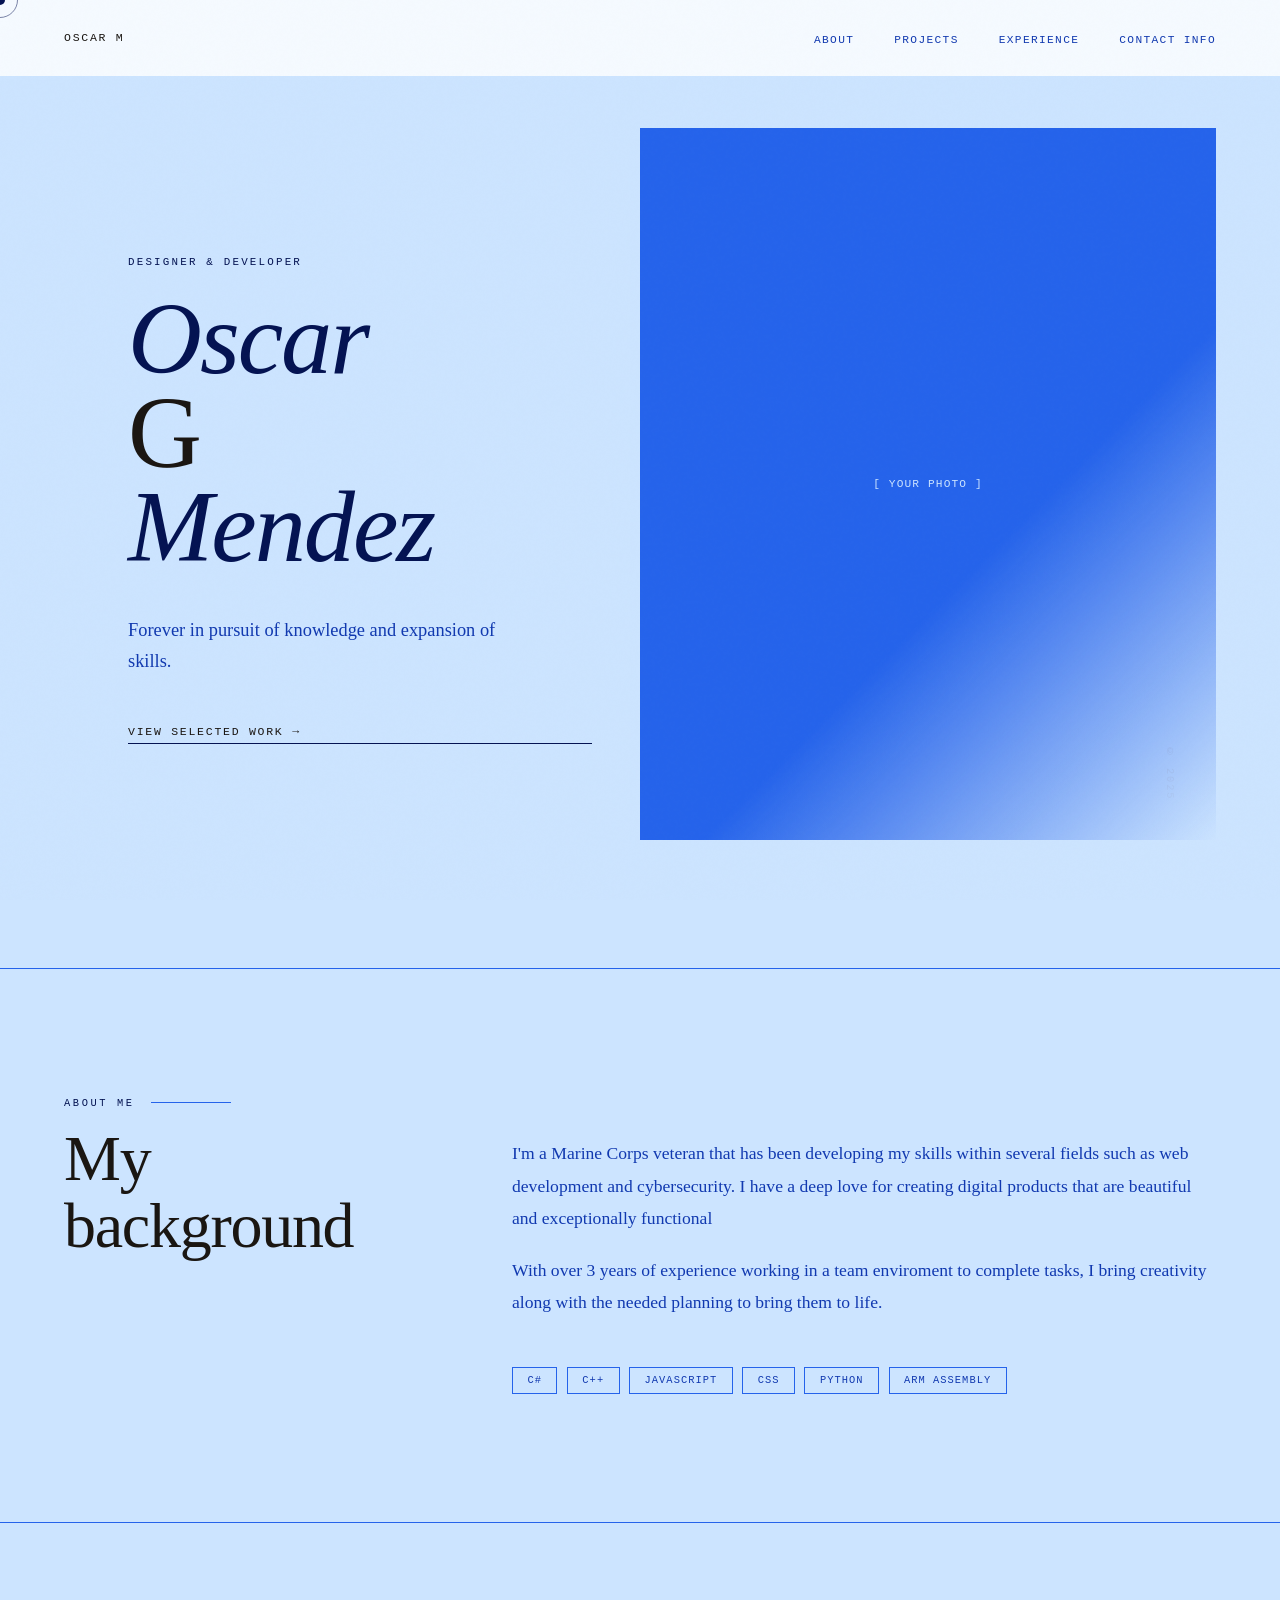
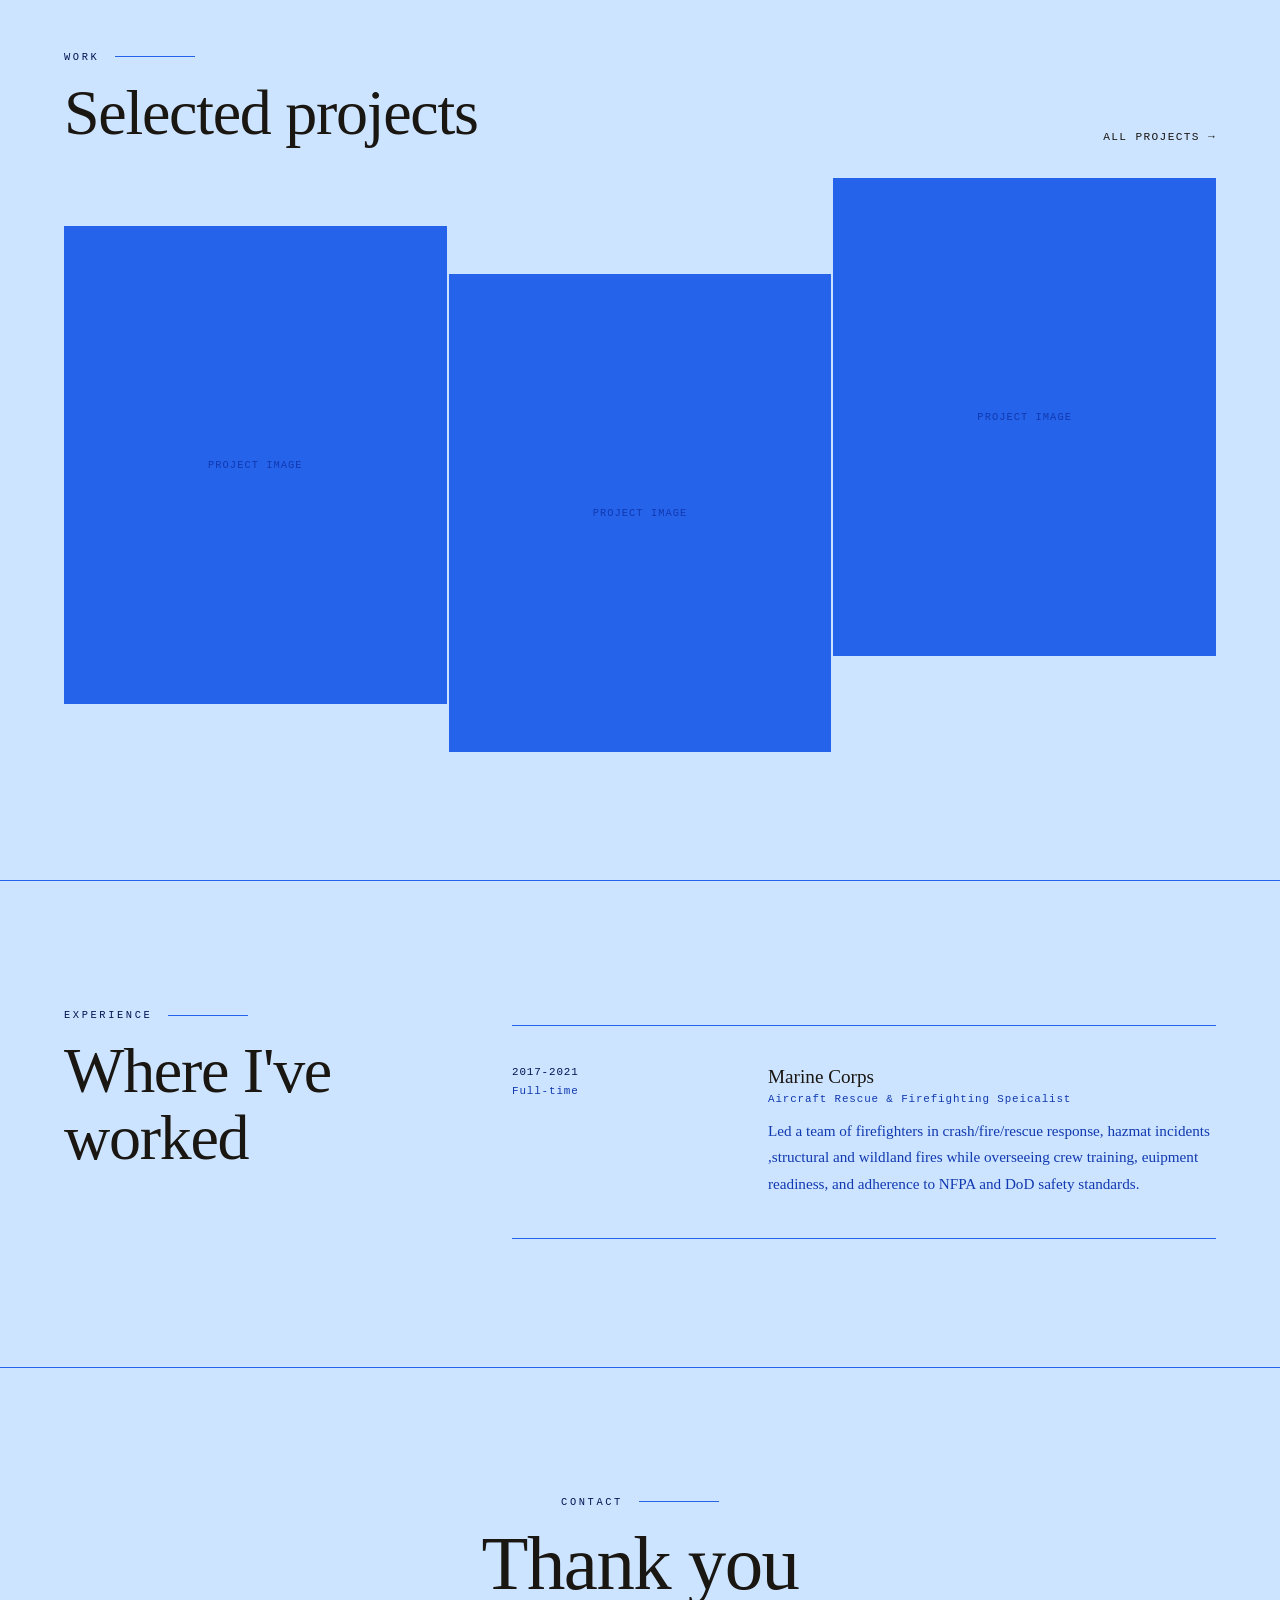
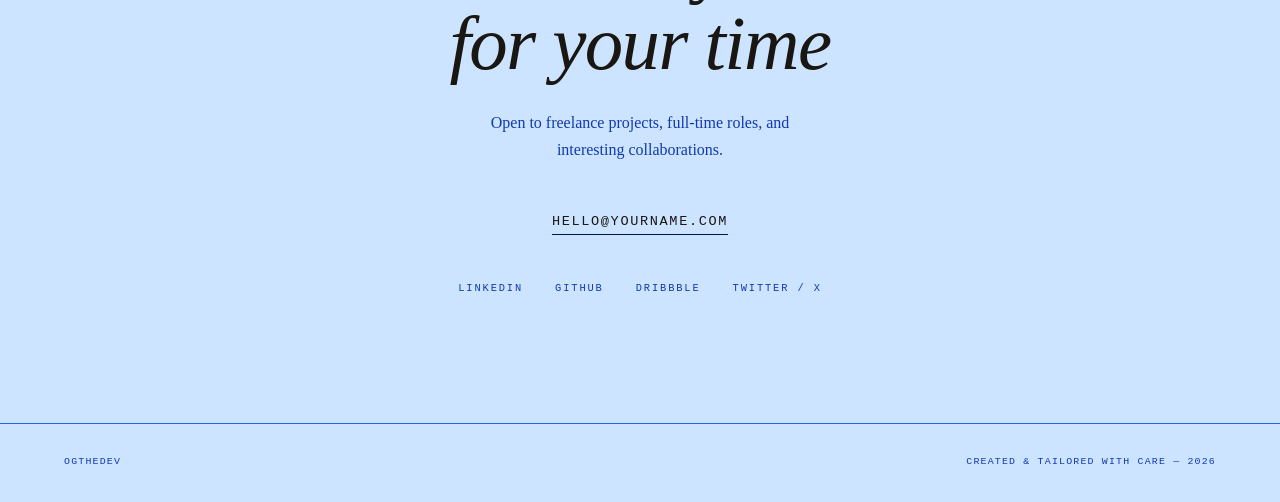
<file: index.html>
<!DOCTYPE html>
<html lang="en">
<head>
    <meta charset="UTF-8">
    <meta name="viewport" content="width=device-width, initial-scale=1.0">
    <title>Document</title>
    <link rel="stylesheet" href="Style.css">
</head>
<body>
    <div class="cursor" id="cursor"></div>
  <div class="cursor-ring" id="cursorRing"></div>

  <!-- NAV -->
  <nav>
    <a class="nav-logo" href="#">Oscar M</a>
    <ul class="nav-links">
      <li><a href="#about">About</a></li>
      <li><a href="#work">Projects</a></li>
      <li><a href="#experience">Experience</a></li>
      <li><a href="#contact">Contact Info</a></li>
    </ul>
  </nav>

  <!-- HERO -->
  <section id="hero">
    <div class="hero-left">
      <p class="hero-eyebrow">Designer &amp; Developer</p>
      <h1 class="hero-name"><em>Oscar</em><br />G<br /><em>Mendez</em></h1>
      <p class="hero-tagline">
        Forever in pursuit of knowledge and expansion of skills.
      </p>
      <a href="#work" class="hero-cta">View Selected Work →</a>
    </div>
    <div class="hero-right">
      <div class="hero-photo-placeholder">[ Your Photo ]</div>
      <p class="hero-number">©&nbsp;2025</p>
    </div>
  </section>

  <!-- ABOUT -->
  <section id="about">
    <div>
      <p class="section-label">About Me</p>
      <h2 class="section-title reveal">My background</h2>
    </div>
    <div class="reveal">
      <div class="about-bio">
        <p>I'm a Marine Corps veteran that has been developing my skills within several fields such as web development and cybersecurity. 
          I have a deep love for creating digital products that are beautiful and exceptionally functional</p>
        <p>With over 3 years of experience working in a team enviroment to complete tasks,
           I bring creativity along with the needed planning to bring them to life.</p>
      </div>
      <div class="skills-grid">
        <span class="skill-tag">C#</span>
        <span class="skill-tag">C++</span>
        <span class="skill-tag">JavaScript</span>
        <span class="skill-tag">CSS</span>
        <span class="skill-tag">Python</span>
        <span class="skill-tag">Arm Assembly</span>
      </div>
    </div>
  </section>

  <!-- WORK -->
  <section id="work">
    <div class="work-header reveal">
      <div>
        <p class="section-label">Work</p>
        <h2 class="section-title">Selected projects</h2>
      </div>
      <a href="#" style="font-family:var(--font-mono);font-size:0.7rem;letter-spacing:0.12em;text-transform:uppercase;color:var(--muted);text-decoration:none;border-bottom:1px solid var(--sand);padding-bottom:0.2rem;">All Projects →</a>
    </div>
    <div class="projects-grid reveal">
      <div class="project-card">
        <div class="project-img-placeholder">Project Image</div>
        <div class="project-overlay">
          <p class="project-category">Branding / Web</p>
          <p class="project-name">Horizon Studio Rebrand</p>
          <p class="project-arrow">View Case Study →</p>
        </div>
      </div>
      <div class="project-card">
        <div class="project-img-placeholder">Project Image</div>
        <div class="project-overlay">
          <p class="project-category">Product Design</p>
          <p class="project-name">Apex Dashboard</p>
          <p class="project-arrow">View Case Study →</p>
        </div>
      </div>
      <div class="project-card">
        <div class="project-img-placeholder">Project Image</div>
        <div class="project-overlay">
          <p class="project-category">Frontend Dev</p>
          <p class="project-name">Luna Commerce Site</p>
          <p class="project-arrow">View Case Study →</p>
        </div>
      </div>
    </div>
  </section>

  <!-- EXPERIENCE -->
  <section id="experience">
    <div>
      <p class="section-label">Experience</p>
      <h2 class="section-title reveal">Where I've worked</h2>
    </div>
    <div class="exp-list">
      <div class="exp-item reveal">
        <div>
          <p class="exp-meta exp-year">2017-2021</p>
          <p class="exp-meta">Full-time</p>
        </div>
        <div>
          <p class="exp-company">Marine Corps</p>
          <p class="exp-role">Aircraft Rescue & Firefighting Speicalist</p>
          <p class="exp-desc">Led a team of firefighters in crash/fire/rescue response, hazmat incidents
            ,structural and wildland fires while overseeing crew training, euipment readiness, and adherence to NFPA and DoD safety standards.
          </p>
        </div>
      </div>
    </div>
  </section>

  <!-- CONTACT -->
  <section id="contact">
    <div class="contact-content reveal">
      <p class="section-label" style="justify-content:center">Contact</p>
      <h2 class="contact-title">Thank you<br /><em style="font-style:italic;color:var(--rust)">for your time</em></h2>
      <p class="contact-sub">Open to freelance projects, full-time roles, and<br />interesting collaborations.</p>
      <a href="mailto:hello@yourname.com" class="contact-email">hello@yourname.com</a>
      <ul class="social-links">
        <li><a href="#">LinkedIn</a></li>
        <li><a href="#">GitHub</a></li>
        <li><a href="#">Dribbble</a></li>
        <li><a href="#">Twitter / X</a></li>
      </ul>
    </div>
  </section>

  <!-- FOOTER -->
  <footer>
    <span>OGTHEDEV</span>
    <span>Created &amp; tailored with care — 2026</span>
  </footer>

  <script>
    // Custom cursor
    const cursor = document.getElementById('cursor');
    const ring = document.getElementById('cursorRing');
    let mx = 0, my = 0, rx = 0, ry = 0;
    document.addEventListener('mousemove', e => { mx = e.clientX; my = e.clientY; });
    (function animateCursor() {
      cursor.style.left = mx + 'px';
      cursor.style.top = my + 'px';
      rx += (mx - rx) * 0.12;
      ry += (my - ry) * 0.12;
      ring.style.left = rx + 'px';
      ring.style.top = ry + 'px';
      requestAnimationFrame(animateCursor);
    })();
    document.querySelectorAll('a, button, .project-card, .skill-tag').forEach(el => {
      el.addEventListener('mouseenter', () => {
        cursor.style.width = '18px'; cursor.style.height = '18px';
        ring.style.width = '52px'; ring.style.height = '52px';
      });
      el.addEventListener('mouseleave', () => {
        cursor.style.width = '10px'; cursor.style.height = '10px';
        ring.style.width = '36px'; ring.style.height = '36px';
      });
    });

    // Scroll reveal
    const reveals = document.querySelectorAll('.reveal');
    const obs = new IntersectionObserver((entries) => {
      entries.forEach((e, i) => {
        if (e.isIntersecting) {
          setTimeout(() => e.target.classList.add('visible'), i * 80);
        }
      });
    }, { threshold: 0.1 });
    reveals.forEach(el => obs.observe(el));
  </script>
</body>
</html>
</file>
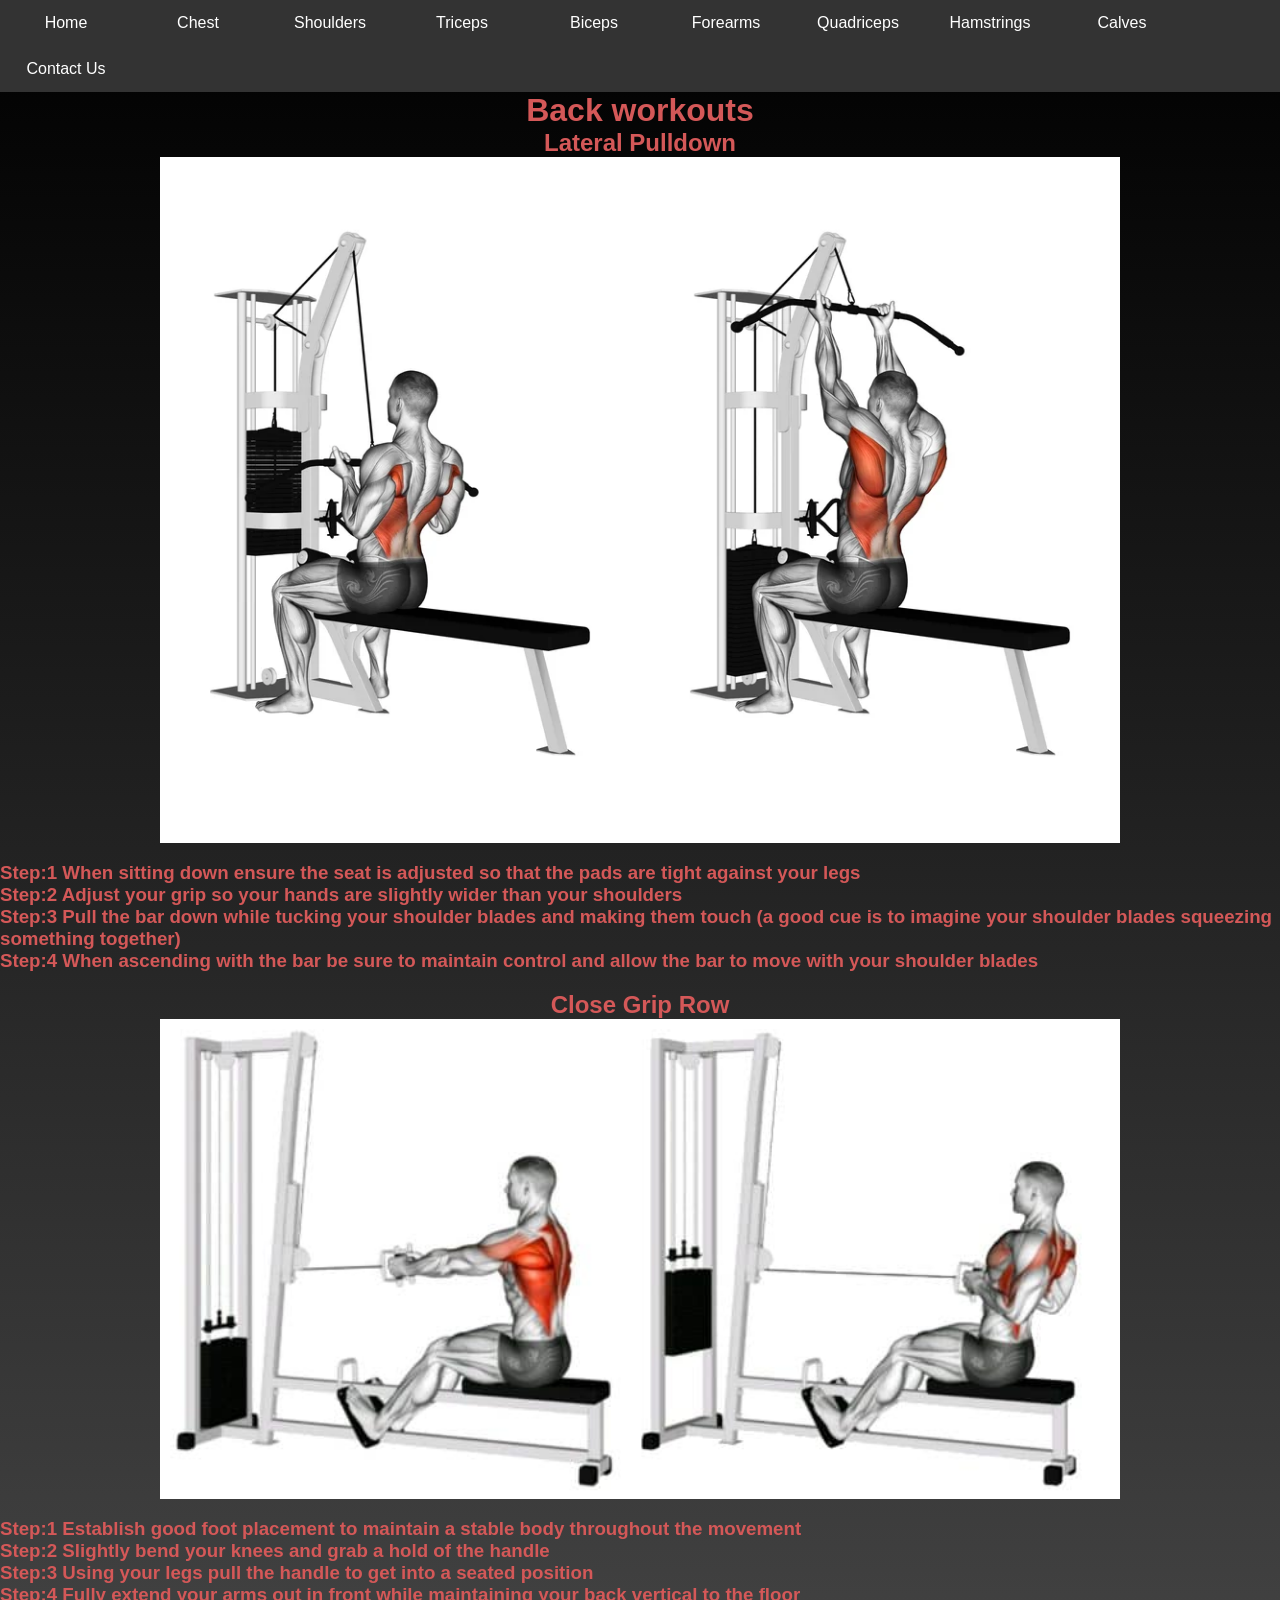
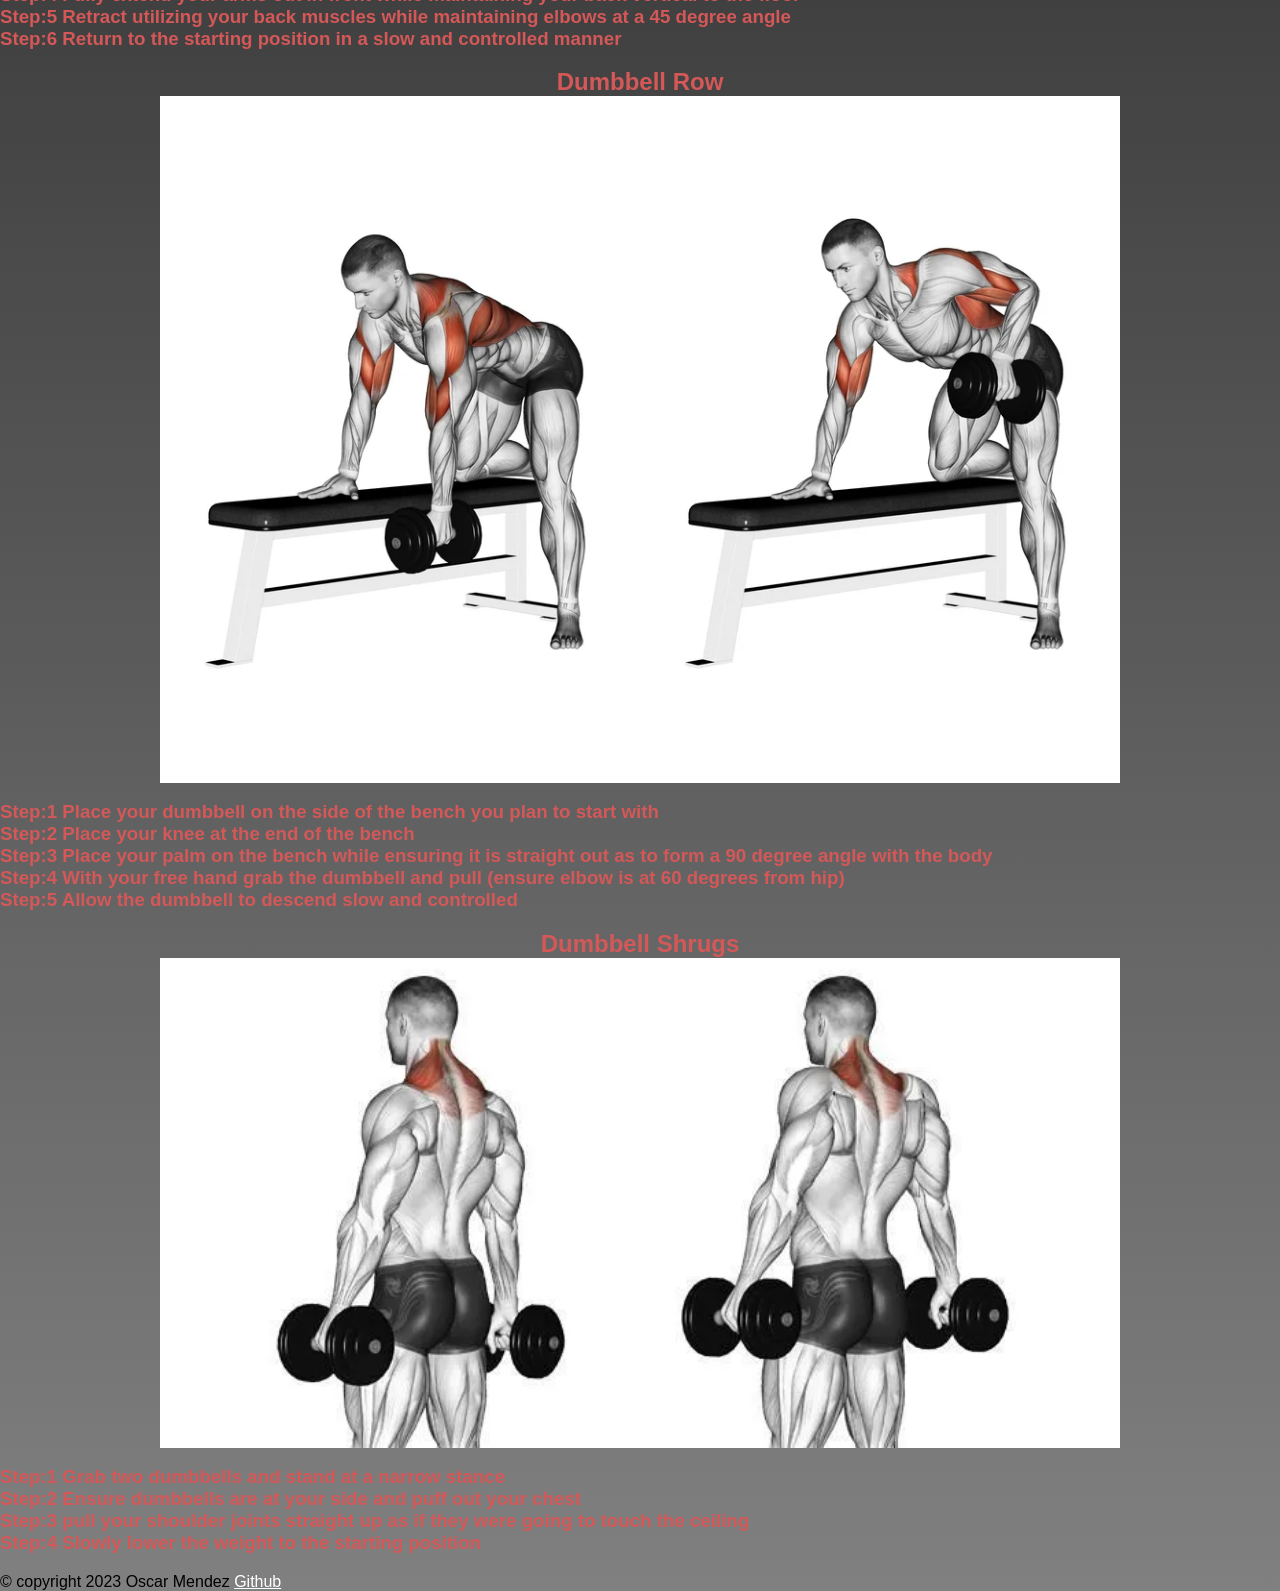
<file: back.html>
<!DOCTYPE html>
<html lang="en">
<head>
    <meta charset="UTF-8">
    <meta name="viewport" content="width=device-width, initial-scale=1.0">
    <title>Back</title>
    <link rel="stylesheet" a href="main.css">
    <style>
        body{
            background-image: linear-gradient(black,grey)
        }
        h1 {
            text-align: center;
            color: rgb(212, 88, 88);
        }
        h2{
            text-align: center;
        }
        h3 {
            text-align: inline;
            color: rgb(212, 88, 88);
        }
        .center {
            display: block;
            margin-left: auto;
            margin-right: auto;
            width: 75%;
        }
        ul {
             list-style-type: none;
             margin: 0;
             padding: 0;
             overflow: hidden;
             background-color: #333;
        }

        li {
             float: left;
        }

        li a {
        display: block;
        color: white;
        text-align: center;
        padding: 14px 16px;
        text-decoration: none;
        }

        li a:hover {
        background-color: #111;
        }
    </style>
</head>
<body>

    <nav>
        <ul>
    <li><a href="index.html" target="_self">Home</a></li>
    <li><a href="chest.html" target="_self">Chest</a></li>
    <li><a href="shoulder.html" target="_self">Shoulders</a></li>
    <li><a href="triceps.html" target="_self">Triceps</a></li>
    <li><a href="bicep.html" target="_self">Biceps</a></li>
    <li><a href="forearms.html" target="_self">Forearms</a></li>
    <li><a href="quads.html" target="_self">Quadriceps</a></li>
    <li><a href="Hamstring.html" target="_self">Hamstrings</a></li>
    <li><a href="calves.html" target="_self">Calves</a></li>
    <li><a href="contact-us.html" target="_self">Contact Us</a></li>
    </ul>
    </nav>

    <header><h1>Back workouts</h1></header>

    <main>
        <h2><p>Lateral Pulldown</p></h2>
        <img src="images/lat-pulldown.webp" alt="lateral-pulldown" class="center">
        <h3>
            <p>Step:1 When sitting down ensure the seat is adjusted so that the pads are tight against your legs</p>
            <p>Step:2 Adjust your grip so your hands are slightly wider than your shoulders </p>
            <p>Step:3 Pull the bar down while tucking your shoulder blades and making them touch (a good cue is to imagine your shoulder blades squeezing something together)</p>
            <p>Step:4 When ascending with the bar be sure to maintain control and allow the bar to move with your shoulder blades</p>
        </h3>

        <h2><p>Close Grip Row</p></h2>
        <img src="images/Close-Grip-Row.jpg" alt="Close-Grip-Row" class="center">
        <h3>
            <p>Step:1 Establish good foot placement to maintain a stable body throughout the movement</p>
            <p>Step:2 Slightly bend your knees and grab a hold of the handle</p>
            <p>Step:3 Using your legs pull the handle to get into a seated position</p>
            <p>Step:4 Fully extend your arms out in front while maintaining your back vertical to the floor</p>
            <p>Step:5 Retract utilizing your back muscles while maintaining elbows at a 45 degree angle</p>
            <p>Step:6 Return to the starting position in a slow and controlled manner</p>
        </h3>

        <h2><p>Dumbbell Row</p></h2>
        <img src="images/db-row.webp" alt="Dumbbell Row" class="center">
        <h3>
            <p>Step:1 Place your dumbbell on the side of the bench you plan to start with</p>
            <p>Step:2 Place your knee at the end of the bench</p>
            <p>Step:3 Place your palm on the bench while ensuring it is straight out as to form a 90 degree angle with the body</p>
            <p>Step:4 With your free hand grab the dumbbell and pull (ensure elbow is at 60 degrees from hip)</p>
            <p>Step:5 Allow the dumbbell to descend slow and controlled</p>
        </h3>

        <h2><p>Dumbbell Shrugs</p></h2>
        <img src="images/Dumbbell-Shrug.webp" alt="Dumbbell Shrug" class="center">
        <h3>
            <p>Step:1 Grab two dumbbells and stand at a narrow stance</p>
            <p>Step:2 Ensure dumbbells are at your side and puff out your chest</p>
            <p>Step:3 pull your shoulder joints straight up as if they were going to touch the ceiling</p>
            <p>Step:4 Slowly lower the weight to the starting position</p>
        </h3>

    </main>

    <footer><p>&copy; copyright 2023 Oscar Mendez <a href="https:www.github.com/Faithfuloscar" target="_blank">Github</a></p></footer>
    
</body>
</html>
</file>
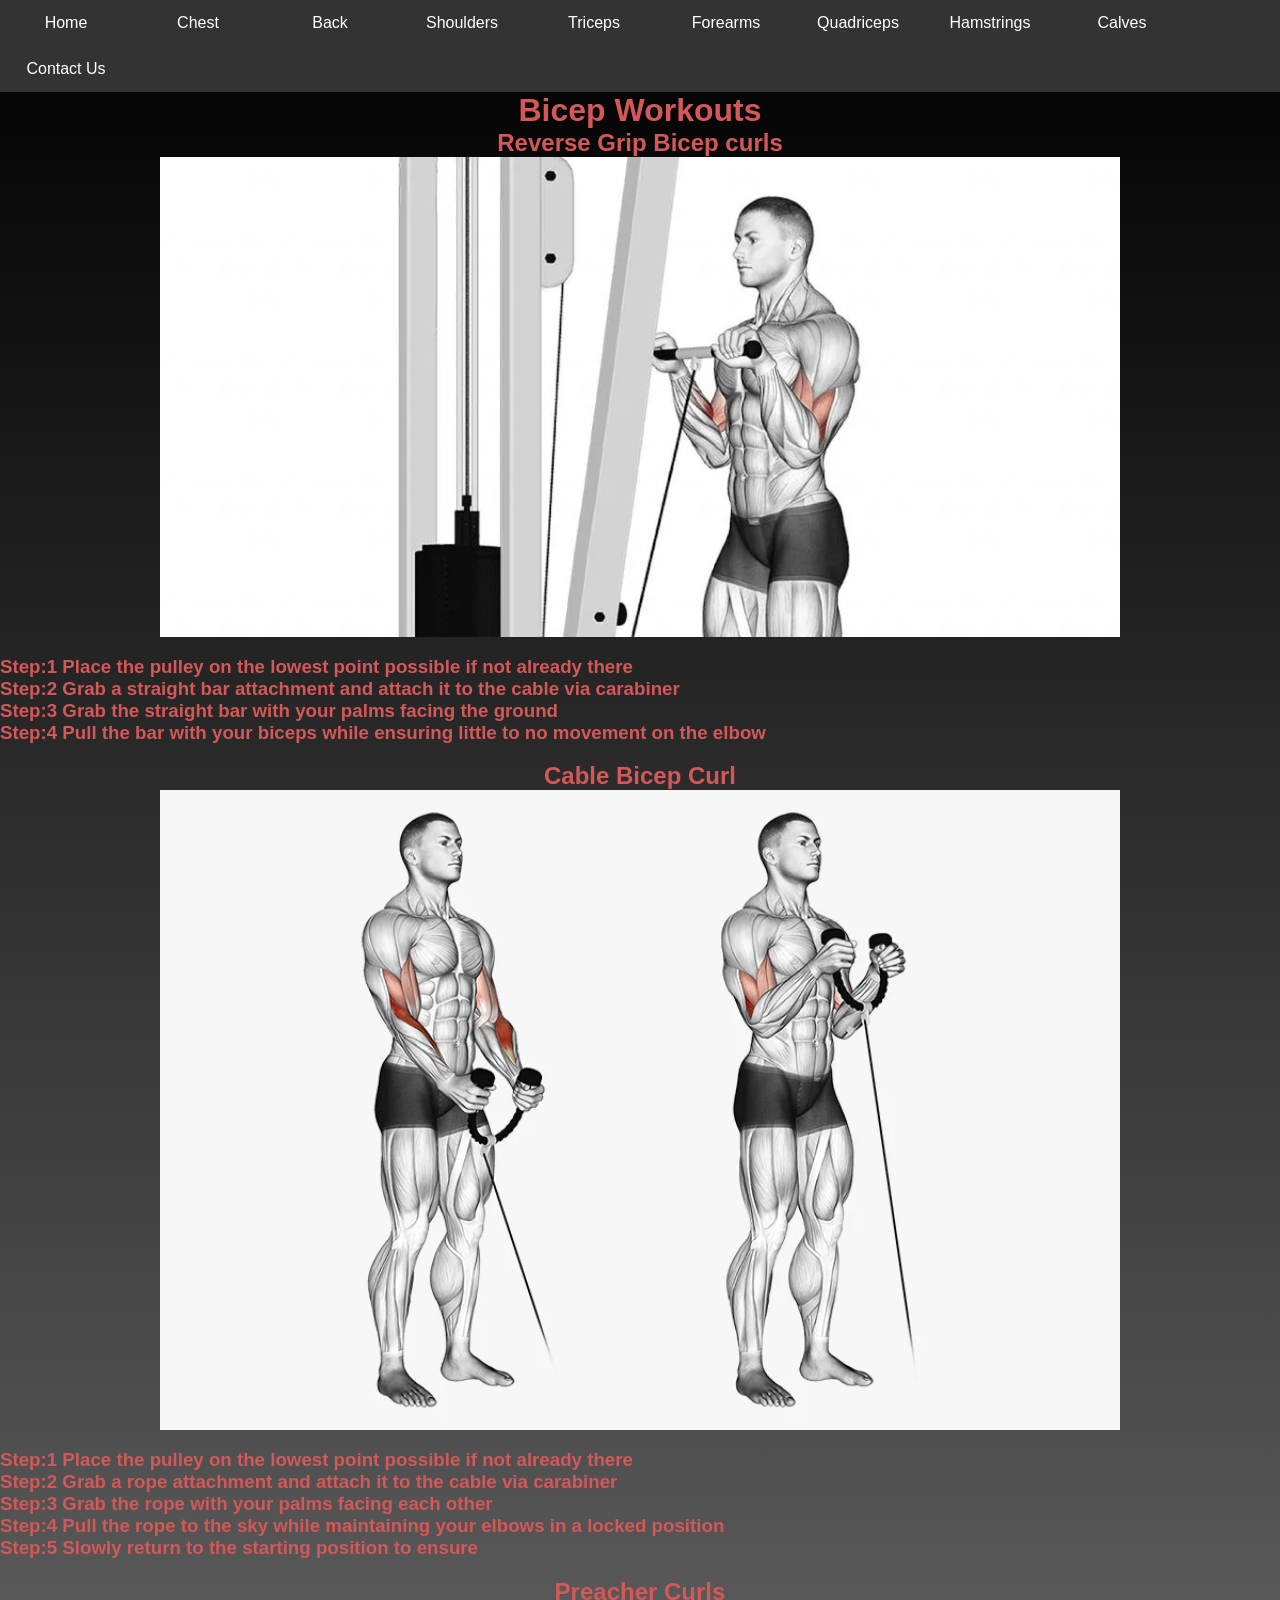
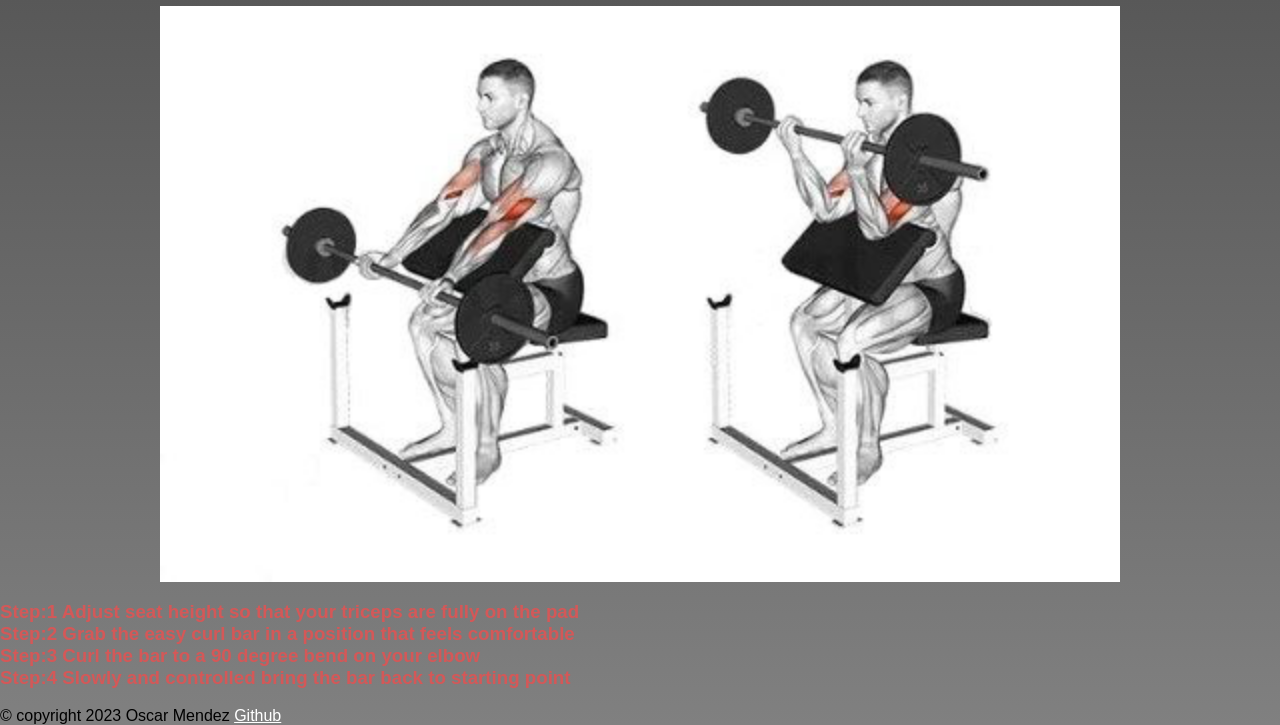
<file: bicep.html>
<!DOCTYPE html>
<html lang="en">
<head>
    <meta charset="UTF-8">
    <meta name="viewport" content="width=device-width, initial-scale=1.0">
    <title>Biceps</title>
    <link rel="stylesheet" a href="main.css">
    <style>
        body{
            background-image: linear-gradient(black,grey)
        }
        h1 {
            text-align: center;
            color: rgb(212, 88, 88);
        }
        h2{
            text-align: center;
        }
        h3 {
            text-align: inline;
            color: rgb(212, 88, 88);
        }
        .center {
            display: block;
            margin-left: auto;
            margin-right: auto;
            width: 75%;
        }
        ul {
             list-style-type: none;
             margin: 0;
             padding: 0;
             overflow: hidden;
             background-color: #333;
        }

        li {
             float: left;
        }

        li a {
        display: block;
        color: white;
        text-align: center;
        padding: 14px 16px;
        text-decoration: none;
        }

        li a:hover {
        background-color: #111;
        }
    </style>
</head>
<body>

    <nav>
        <ul>
    <li><a href="index.html" target="_self">Home</a></li>
    <li><a href="chest.html" target="_self">Chest</a></li>
    <li><a href="back.html" target="_self">Back</a></li>
    <li><a href="shoulder.html" target="_self">Shoulders</a></li>
    <li><a href="triceps.html" target="_self">Triceps</a></li>
    <li><a href="forearms.html" target="_self">Forearms</a></li>
    <li><a href="quads.html" target="_self">Quadriceps</a></li>
    <li><a href="Hamstring.html" target="_self">Hamstrings</a></li>
    <li><a href="calves.html" target="_self">Calves</a></li>
    <li><a href="contact-us.html" target="_self">Contact Us</a></li>
    </ul>
    </nav>

    <header><h1>Bicep Workouts</h1></header>
    <main>
    <h2><p>Reverse Grip Bicep curls</p></h2>
    <img src="images/reverse-cable-curl.webp" alt="reverse cable curl" class="center">
    <h3>
        <p>Step:1 Place the pulley on the lowest point possible if not already there</p>
        <p>Step:2 Grab a straight bar attachment and attach it to the cable via carabiner</p>
        <p>Step:3 Grab the straight bar with your palms facing the ground</p>
        <p>Step:4 Pull the bar with your biceps while ensuring little to no movement on the elbow</p>
    </h3>
    
    <h2><p>Cable Bicep Curl</p></h2>
    <img src="images/Cable-bicep-curl.webp" alt="Cable Bicep Curl" class="center">
    <h3>
        <p>Step:1 Place the pulley on the lowest point possible if not already there</p>
        <p>Step:2 Grab a rope attachment and attach it to the cable via carabiner</p>
        <p>Step:3 Grab the rope with your palms facing each other</p>
        <p>Step:4 Pull the rope to the sky while maintaining your elbows in a locked position</p>
        <p>Step:5 Slowly return to the starting position to ensure</p>
    </h3>

    <h2><p>Preacher Curls</p></h2>
    <img src="images/Preacher-curls.jpg" alt="Preacher Curls" class="center">
    <h3>
        <p>Step:1 Adjust seat height so that your triceps are fully on the pad</p>
        <p>Step:2 Grab the easy curl bar in a position that feels comfortable</p>
        <p>Step:3 Curl the bar to a 90 degree bend on your elbow</p>
        <p>Step:4 Slowly and controlled bring the bar back to starting point</p>
    </h3>
    </main>

    <footer><p>&copy; copyright 2023 Oscar Mendez <a href="https:www.github.com/Faithfuloscar" target="_blank">Github</a></p></footer>
    
</body>
</html>
</file>
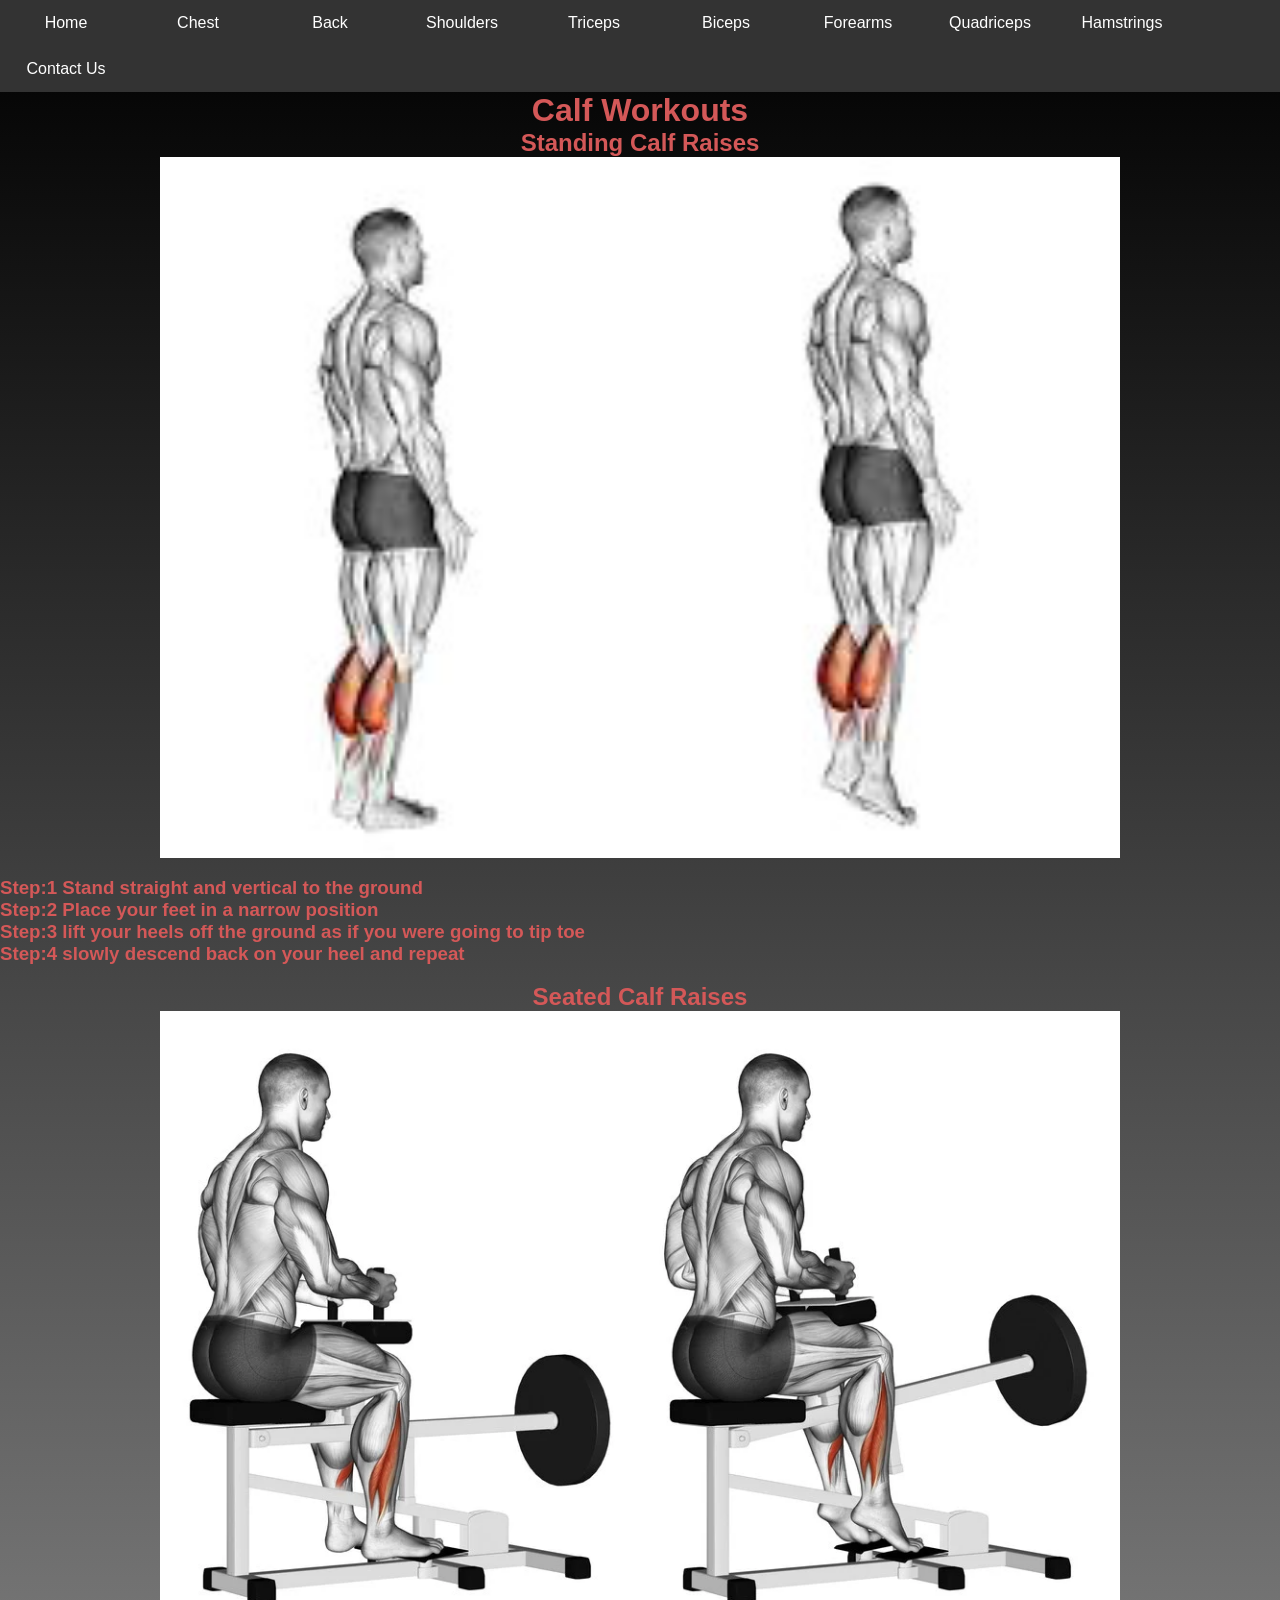
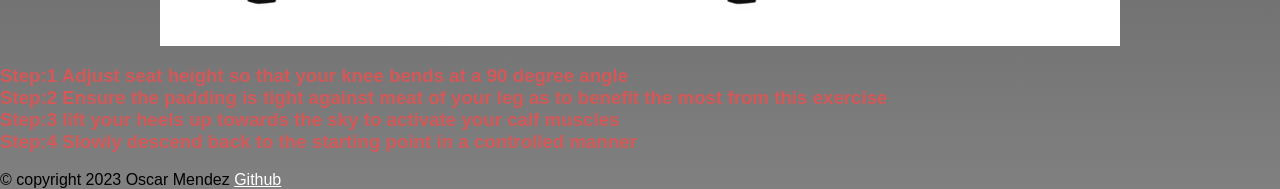
<file: calves.html>
<!DOCTYPE html>
<html lang="en">
<head>
    <meta charset="UTF-8">
    <meta name="viewport" content="width=device-width, initial-scale=1.0">
    <title>Calves</title>
    <link rel="stylesheet" a href="main.css">
    <style>
        body{
            background-image: linear-gradient(black,grey)
        }
        h1 {
            text-align: center;
            color: rgb(212, 88, 88);
        }
        h2{
            text-align: center;
        }
        h3 {
            text-align: inline;
            color: rgb(212, 88, 88);
        }
        .center {
            display: block;
            margin-left: auto;
            margin-right: auto;
            width: 75%;
        }
        ul {
             list-style-type: none;
             margin: 0;
             padding: 0;
             overflow: hidden;
             background-color: #333;
        }

        li {
             float: left;
        }

        li a {
        display: block;
        color: white;
        text-align: center;
        padding: 14px 16px;
        text-decoration: none;
        }

        li a:hover {
        background-color: #111;
        }
    </style>
</head>
<body>

    <nav>
        <ul>
    <li><a href="index.html" target="_self">Home</a></li>
    <li><a href="chest.html" target="_self">Chest</a></li>
    <li><a href="back.html" target="_self">Back</a></li>
    <li><a href="shoulder.html" target="_self">Shoulders</a></li>
    <li><a href="triceps.html" target="_self">Triceps</a></li>
    <li><a href="bicep.html" target="_self">Biceps</a></li>
    <li><a href="forearms.html" target="_self">Forearms</a></li>
    <li><a href="quads.html" target="_self">Quadriceps</a></li>
    <li><a href="Hamstring.html" target="_self">Hamstrings</a></li>
    <li><a href="contact-us.html" target="_self">Contact Us</a></li>
    </ul>
    </nav>

    <header><h1>Calf Workouts</h1></header>

    <main>

        <h2><p>Standing Calf Raises</p></h2>
        <img src="images/Standing-calf-raise.jfif" alt="Standing Calf Raise" class="center">
        <h3>
            <p>Step:1 Stand straight and vertical to the ground</p>
            <p>Step:2 Place your feet in a narrow position</p>
            <p>Step:3 lift your heels off the ground as if you were going to tip toe</p>
            <p>Step:4 slowly descend back on your heel and repeat</p>
        </h3>

        <h2><p>Seated Calf Raises</p></h2>
        <img src="images/seated-calf-raise.webp" alt="Seated Calf Raise" class="center">
        <h3>
            <p>Step:1 Adjust seat height so that your knee bends at a 90 degree angle</p>
            <p>Step:2 Ensure the padding is tight against meat of your leg as to benefit the most from this exercise</p>
            <p>Step:3 lift your heels up towards the sky to activate your calf muscles</p>
            <p>Step:4 Slowly descend back to the starting point in a controlled manner</p>
        </h3>
        
    </main>

    <footer><p>&copy; copyright 2023 Oscar Mendez <a href="https:www.github.com/Faithfuloscar" target="_blank">Github</a></p></footer>
    
</body>
</html>
</file>
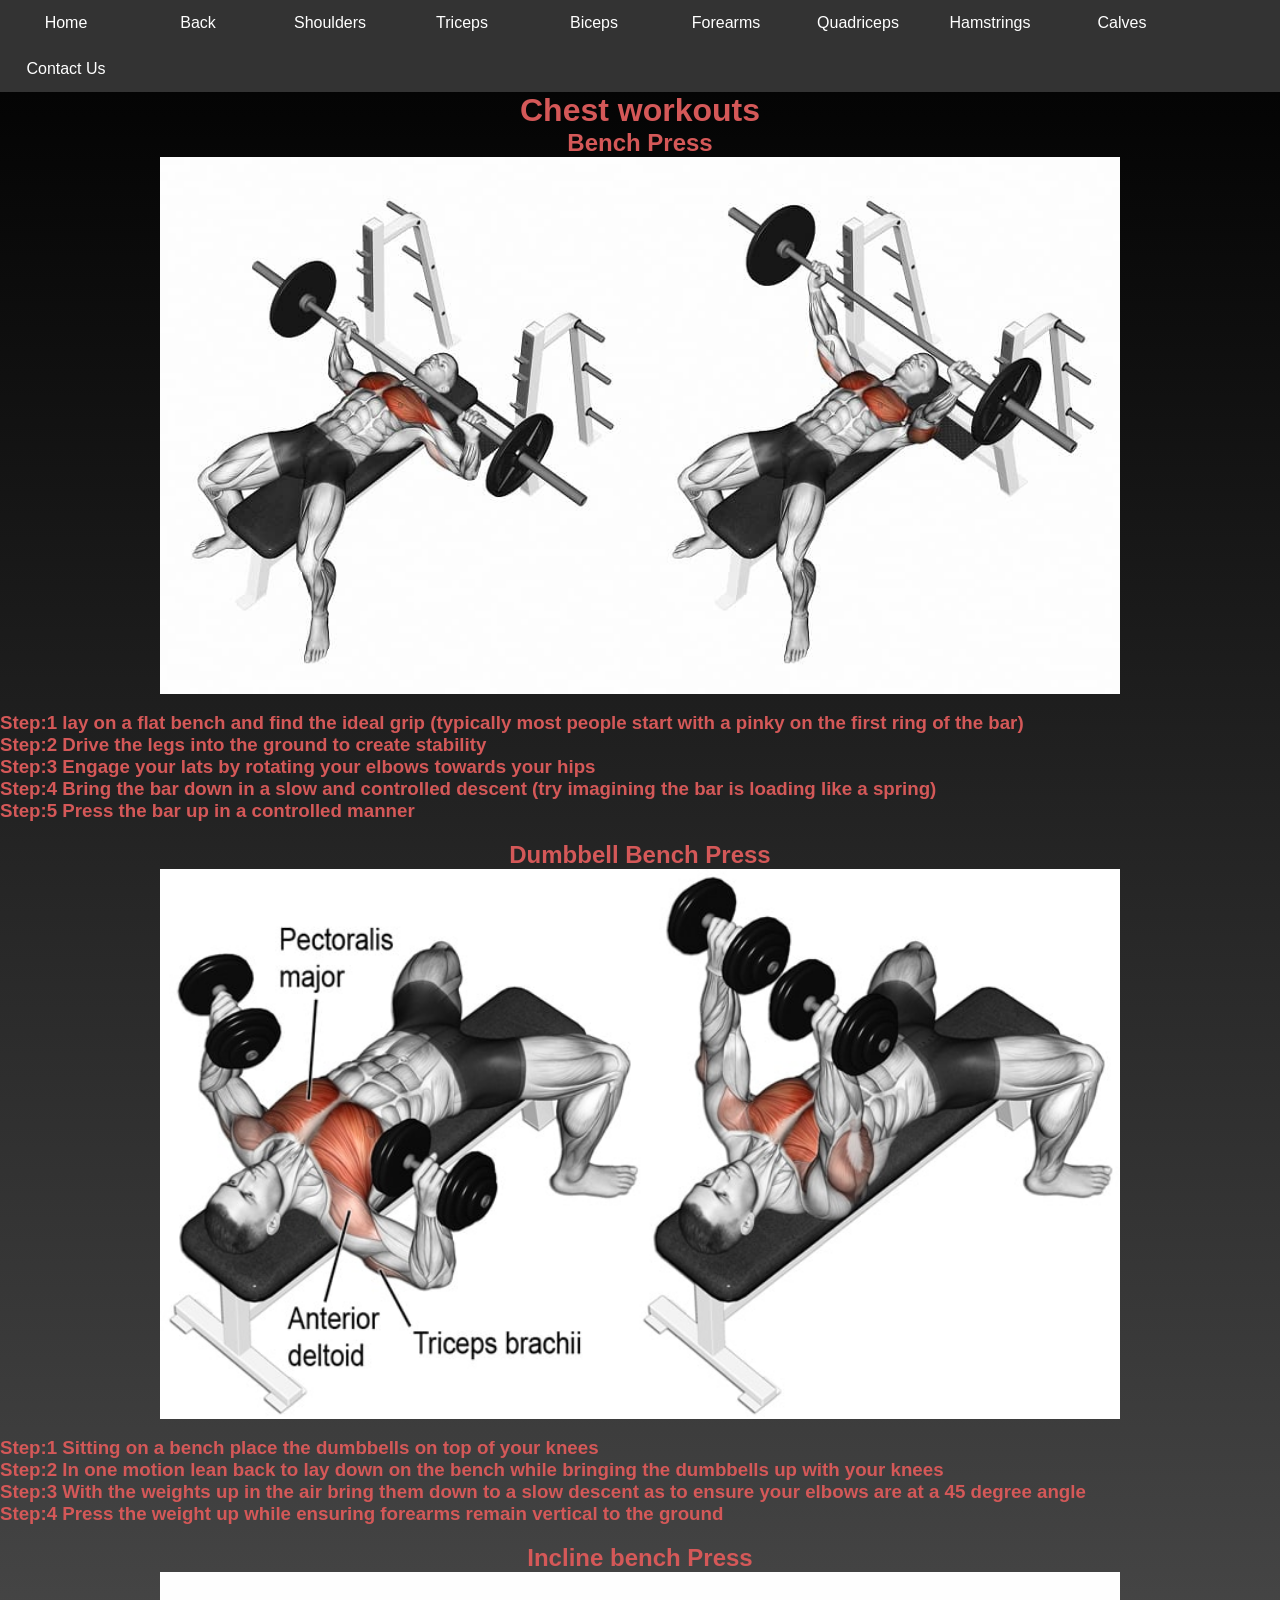
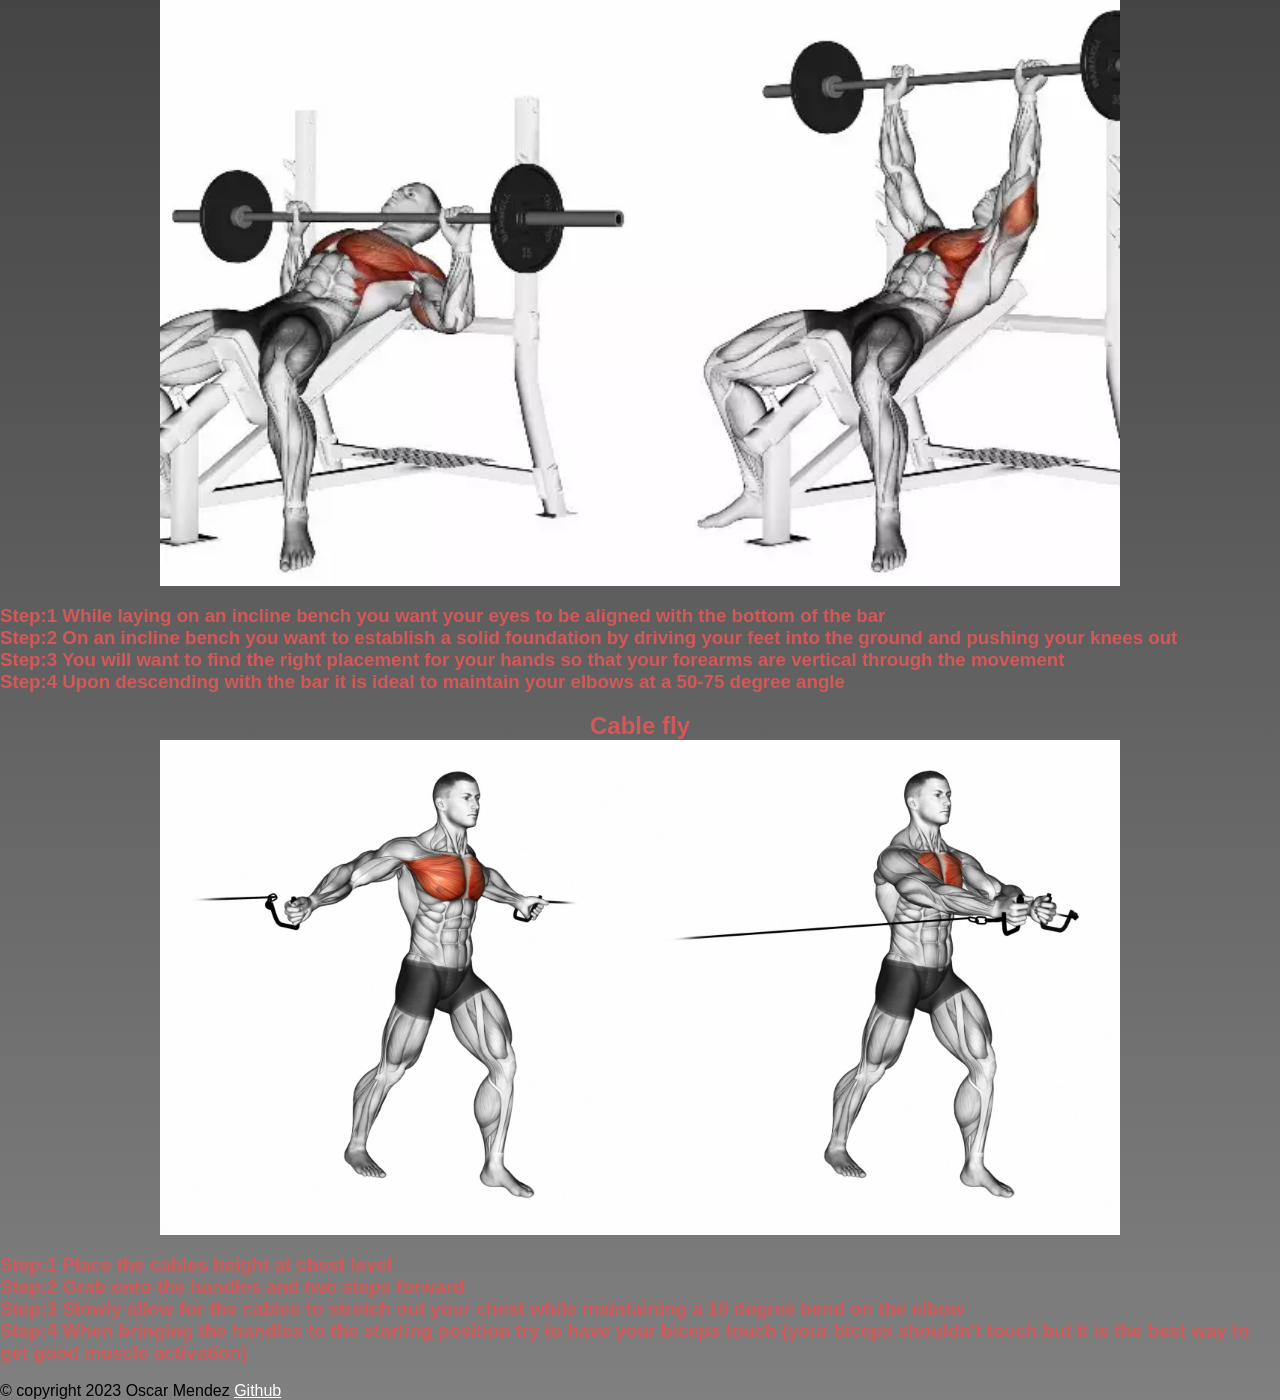
<file: chest.html>
<!DOCTYPE html>
<html lang="en">
<head>
    <meta charset="UTF-8">
    <meta name="viewport" content="width=device-width, initial-scale=1.0">
    <title>chest</title>
    <link rel="stylesheet" a href="main.css">
    <style>
        body{
            background-image: linear-gradient(black,grey)
        }
        h1 {
            text-align: center;
            color: rgb(212, 88, 88);
        }
        h2{
            text-align: center;
        }
        h3 {
            text-align: inline;
            color: rgb(212, 88, 88);
        }
        .center {
            display: block;
            margin-left: auto;
            margin-right: auto;
            width: 75%;
        }
        ul {
             list-style-type: none;
             margin: 0;
             padding: 0;
             overflow: hidden;
             background-color: #333;
        }

        li {
             float: left;
        }

        li a {
        display: block;
        color: white;
        text-align: center;
        padding: 14px 16px;
        text-decoration: none;
        }

        li a:hover {
        background-color: #111;
        }
    </style>
</head>
<body>

    <nav>
        <ul>
    <li><a href="index.html" target="_self">Home</a></li>
    <li><a href="back.html" target="_self">Back</a></li>
    <li><a href="shoulder.html" target="_self">Shoulders</a></li>
    <li><a href="triceps.html" target="_self">Triceps</a></li>
    <li><a href="bicep.html" target="_self">Biceps</a></li>
    <li><a href="forearms.html" target="_self">Forearms</a></li>
    <li><a href="quads.html" target="_self">Quadriceps</a></li>
    <li><a href="Hamstring.html" target="_self">Hamstrings</a></li>
    <li><a href="calves.html" target="_self">Calves</a></li>
    <li><a href="contact-us.html" target="_self">Contact Us</a></li>
    </ul>
    </nav>

    <header><h1>Chest workouts</h1></header>

    <main>
        <h2><p>Bench Press</p></h2>
        <img src="images/bench-press.jpg" alt="bench press" class="center">
        <h3>
            <p>Step:1 lay on a flat bench and find the ideal grip (typically most people start with a pinky on the first ring of the bar)</p>
            <p>Step:2 Drive the legs into the ground to create stability</p>
            <p>Step:3 Engage your lats by rotating your elbows towards your hips</p>
            <p>Step:4 Bring the bar down in a slow and controlled descent (try imagining the bar is loading like a spring)</p>
            <p>Step:5 Press the bar up in a controlled manner</p>
        </h3>

        <h2><p>Dumbbell Bench Press</p></h2>
        <img src="images/dumbbell-bench-press.jpg" alt="dumbbell bench press" class="center">
        <h3>
            <p>Step:1 Sitting on a bench place the dumbbells on top of your knees</p>
            <p>Step:2 In one motion lean back to lay down on the bench while bringing the dumbbells up with your knees</p>
            <p>Step:3 With the weights up in the air bring them down to a slow descent as to ensure your elbows are at a 45 degree angle</p>
            <p>Step:4 Press the weight up while ensuring forearms remain vertical to the ground</p>
        </h3>

        <h2><p>Incline bench Press</p></h2>
        <img src="images/incline-bench-press-benefits-types-technique.webp" alt="Incline bench press" class="center">
        <h3>
            <p>Step:1 While laying on an incline bench you want your eyes to be aligned with the bottom of the bar</p>
            <p>Step:2 On an incline bench you want to establish a solid foundation by driving your feet into the ground and pushing your knees out</p>
            <p>Step:3 You will want to find the right placement for your hands so that your forearms are vertical through the movement</p>
            <p>Step:4 Upon descending with the bar it is ideal to maintain your elbows at a 50-75 degree angle</p>
        </h3>

        <h2><p>Cable fly</p></h2>
        <img src="images/Cable-Chest-Fly-scaled.jpg" alt="Cable chest fly" class="center">
        <h3>
        <p>Step:1 Place the cables height at chest level</p>
        <p>Step:2 Grab onto the handles and two steps forward</p>
        <p>Step:3 Slowly allow for the cables to stretch out your chest while maintaining a 18 degree bend on the elbow</p>
        <p>Step:4 When bringing the handles to the starting position try to have your biceps touch (your biceps shouldn't touch but it is the best way to get good muscle activation) </p>
        </h3>
    </main>

    <footer><p>&copy; copyright 2023 Oscar Mendez <a href="https:www.github.com/Faithfuloscar" target="_blank">Github</a></p></footer>
    
</body>
</html>
</file>
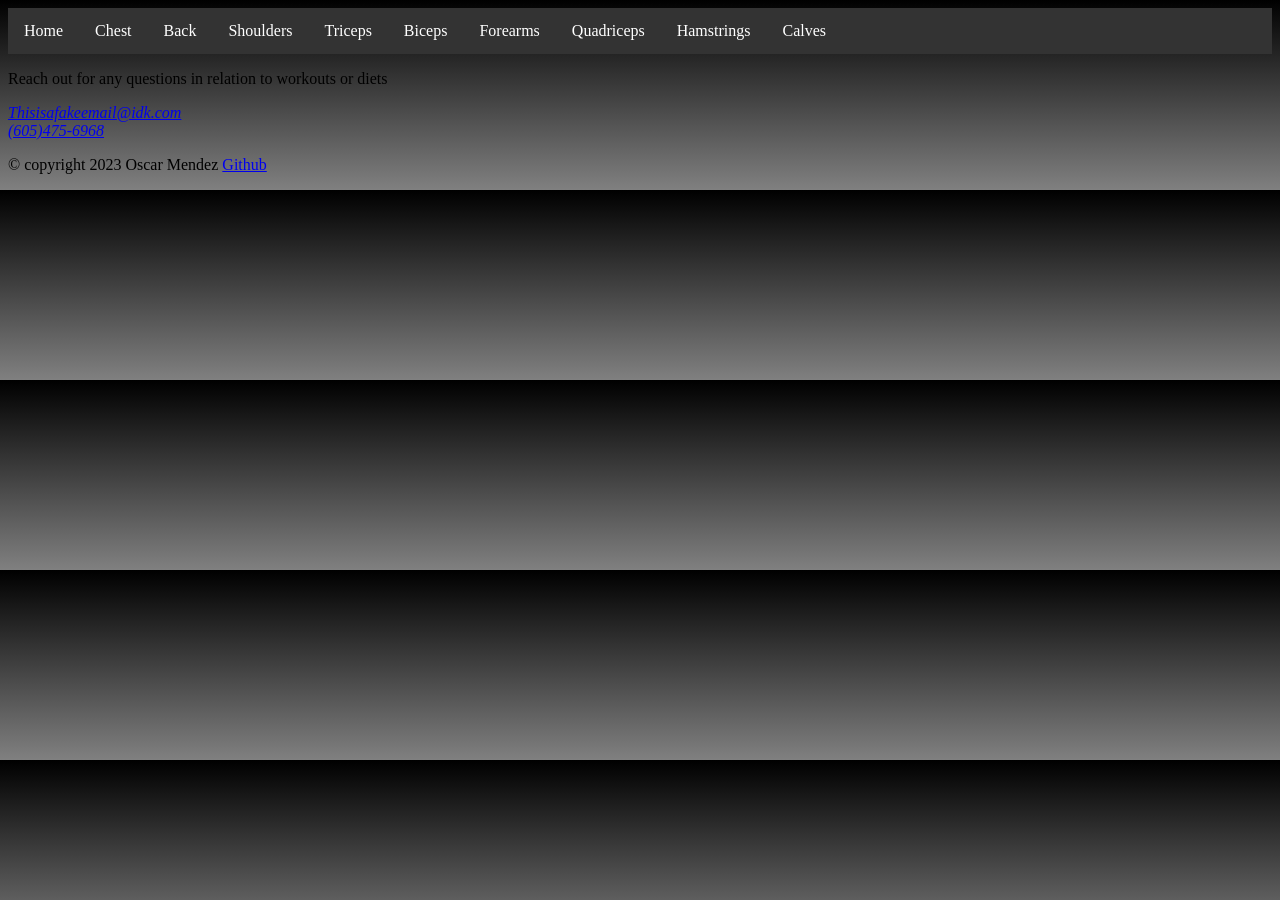
<file: contact-us.html>
<!DOCTYPE html>
<html lang="en">
<head>
    <meta charset="UTF-8">
    <meta name="viewport" content="width=device-width, initial-scale=1.0">
    <title>contact-us</title>
    <style>
        body{
            background-image: repeating-linear-gradient(black, grey)
        }
        .center {
            display: block;
            margin-left: auto;
            margin-right: auto;
            width: 75%;
        }
        ul {
             list-style-type: none;
             margin: 0;
             padding: 0;
             overflow: hidden;
             background-color: #333;
        }

        li {
             float: left;
        }

        li a {
        display: block;
        color: white;
        text-align: center;
        padding: 14px 16px;
        text-decoration: none;
        }

        li a:hover {
        background-color: #111;
        }
    </style>
</head>
<body>

    <nav>
        <ul>
    <li><a href="index.html" target="_self">Home</a></li>
    <li><a href="chest.html" target="_self">Chest</a></li>
    <li><a href="back.html" target="_self">Back</a></li>
    <li><a href="shoulder.html" target="_self">Shoulders</a></li>
    <li><a href="triceps.html" target="_self">Triceps</a></li>
    <li><a href="bicep.html" target="_self">Biceps</a></li>
    <li><a href="forearms.html" target="_self">Forearms</a></li>
    <li><a href="quads.html" target="_self">Quadriceps</a></li>
    <li><a href="Hamstring.html" target="_self">Hamstrings</a></li>
    <li><a href="calves.html" target="_self">Calves</a></li>
    </ul>
    </nav>

    <main>
        <section>
            <p>Reach out for any questions in relation to workouts or diets</p>
            <address>
                <a href="Thisisafakeemail@idk.com">Thisisafakeemail@idk.com</a>
                <br>
                <a href="tel:+6054756968">(605)475-6968</a>
            </address>
        </section>
    </main>

    <footer><p>&copy; copyright 2023 Oscar Mendez <a href="https:www.github.com/Faithfuloscar" target="_blank">Github</a></p></footer>

</body>
</html>
</file>
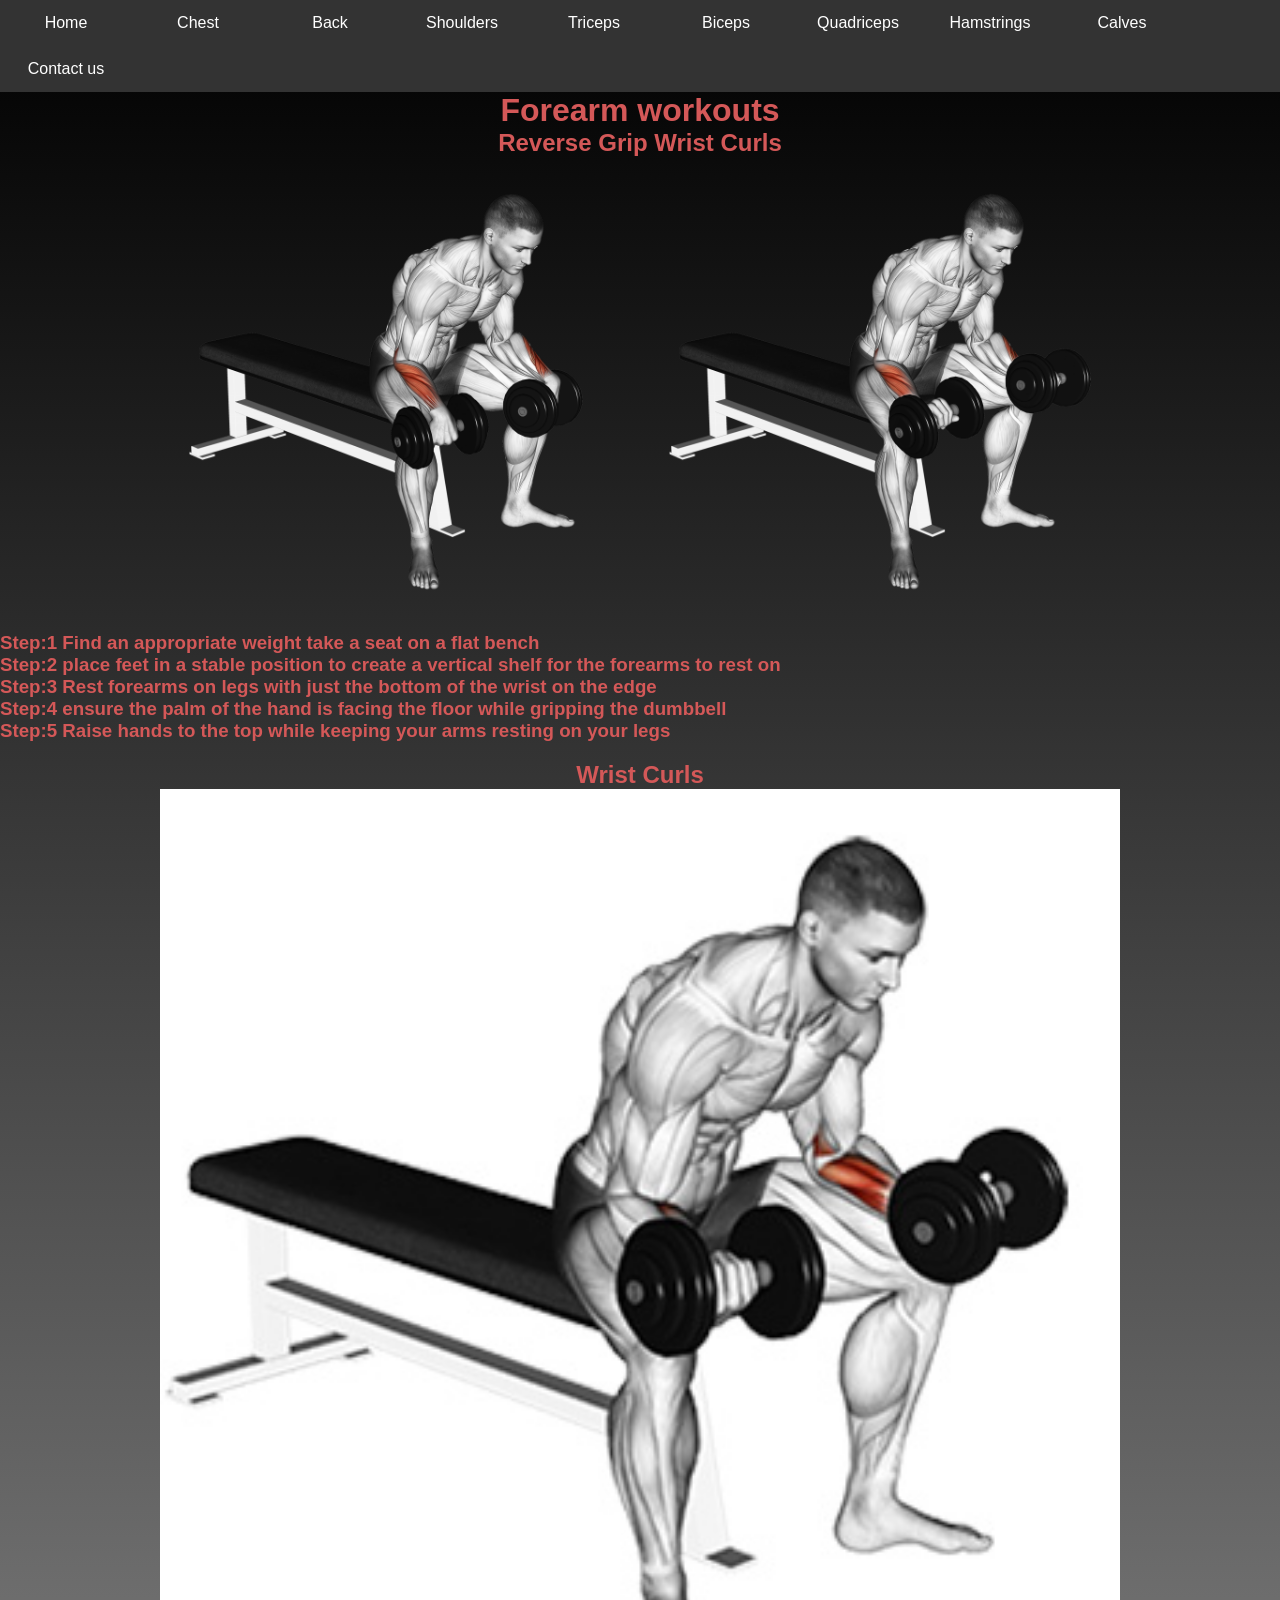
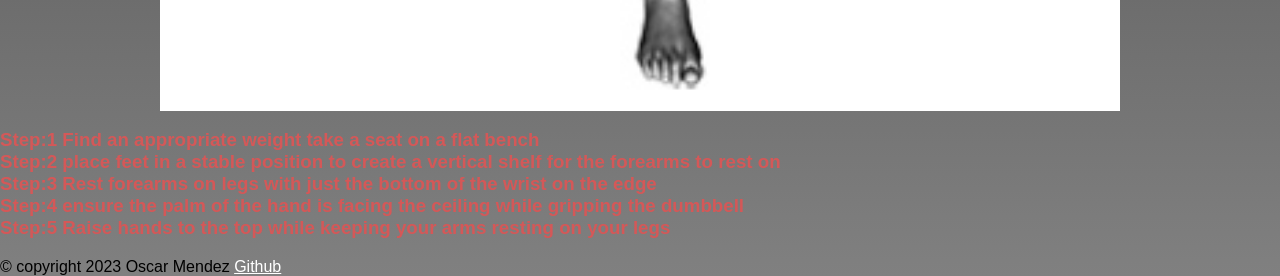
<file: forearms.html>
<!DOCTYPE html>
<html lang="en">
<head>
    <meta charset="UTF-8">
    <meta name="viewport" content="width=device-width, initial-scale=1.0">
    <title>Forearms</title>
    <link rel="stylesheet" a href="main.css">
    <style>
        body{
            background-image: linear-gradient(black,grey)
        }
        h1 {
            text-align: center;
            color: rgb(212, 88, 88);
        }
        h2{
            text-align: center;
        }
        h3 {
            text-align: inline;
            color: rgb(212, 88, 88);
        }
        .center {
            display: block;
            margin-left: auto;
            margin-right: auto;
            width: 75%;
        }
        ul {
             list-style-type: none;
             margin: 0;
             padding: 0;
             overflow: hidden;
             background-color: #333;
        }

        li {
             float: left;
        }

        li a {
        display: block;
        color: white;
        text-align: center;
        padding: 14px 16px;
        text-decoration: none;
        }

        li a:hover {
        background-color: #111;
        }
    </style>
</head>
<body>

    <nav>
        <ul>
    <li><a href="index.html" target="_self">Home</a></li>
    <li><a href="chest.html" target="_self">Chest</a></li>
    <li><a href="back.html" target="_self">Back</a></li>
    <li><a href="shoulder.html" target="_self">Shoulders</a></li>
    <li><a href="triceps.html" target="_self">Triceps</a></li>
    <li><a href="bicep.html" target="_self">Biceps</a></li>
    <li><a href="quads.html" target="_self">Quadriceps</a></li>
    <li><a href="Hamstring.html" target="_self">Hamstrings</a></li>
    <li><a href="calves.html" target="_self">Calves</a></li>
    <li><a href="contact-us.html" target="_self">Contact us</a></li>
    </ul>
    </nav>

    <header><h1>Forearm workouts</h1></header>
    <main>

        <h2><p>Reverse Grip Wrist Curls</p></h2>
        <img src="images/dumbbell-reverse-wrist-curl.png" alt="Dumbbell reverse wrist curl" class="center">
        <h3>
            <p>Step:1 Find an appropriate weight take a seat on a flat bench</p>
            <p>Step:2 place feet in a stable position to create a vertical shelf for the forearms to rest on</p>
            <p>Step:3 Rest forearms on legs with just the bottom of the wrist on the edge</p>
            <p>Step:4 ensure the palm of the hand is facing the floor while gripping the dumbbell</p>
            <p>Step:5 Raise hands to the top while keeping your arms resting on your legs</p>
        </h3>

        <h2><p>Wrist Curls</p></h2>
        <img src="images/wrist-curl.jpg" alt="Wrist Curls" class="center">
        <h3>
            <p>Step:1 Find an appropriate weight take a seat on a flat bench</p>
            <p>Step:2 place feet in a stable position to create a vertical shelf for the forearms to rest on</p>
            <p>Step:3 Rest forearms on legs with just the bottom of the wrist on the edge</p>
            <p>Step:4 ensure the palm of the hand is facing the ceiling while gripping the dumbbell</p>
            <p>Step:5 Raise hands to the top while keeping your arms resting on your legs</p>
        </h3>
    </main>

    <footer><p>&copy; copyright 2023 Oscar Mendez <a href="https:www.github.com/Faithfuloscar" target="_blank">Github</a></p></footer>
    
</body>
</html>
</file>
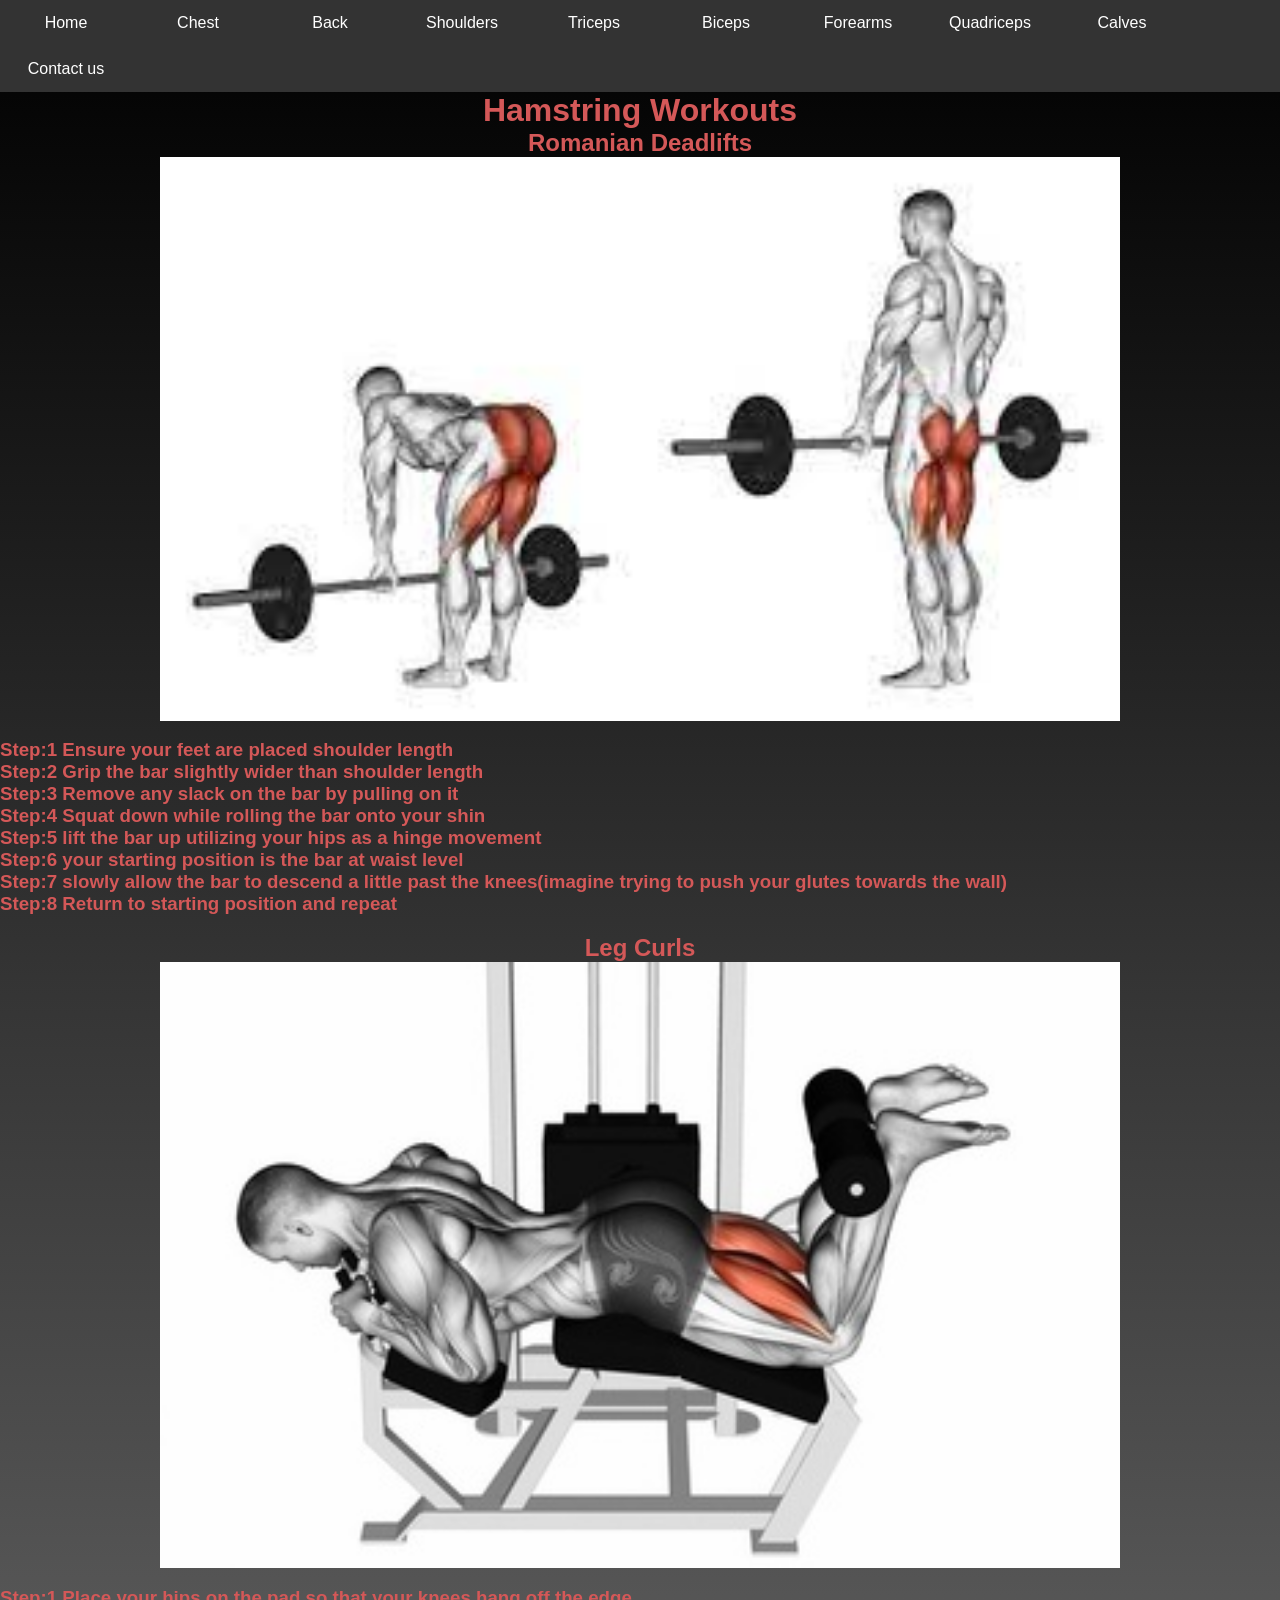
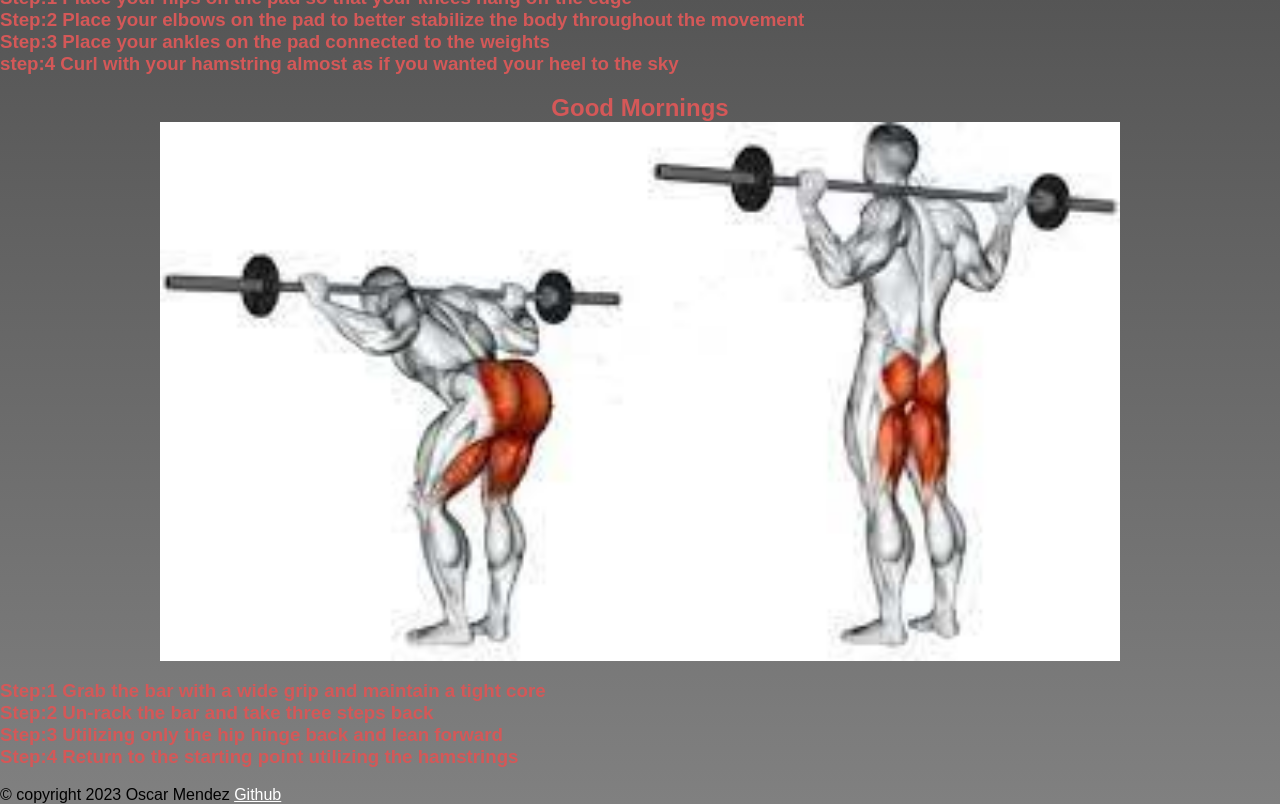
<file: Hamstring.html>
<!DOCTYPE html>
<html lang="en">
<head>
    <meta charset="UTF-8">
    <meta name="viewport" content="width=device-width, initial-scale=1.0">
    <title>Hamstring</title>
    <link rel="stylesheet" a href="main.css">
    <style>
        body{
            background-image: linear-gradient(black,grey)
        }
        h1 {
            text-align: center;
            color: rgb(212, 88, 88);
        }
        h2{
            text-align: center;
        }
        h3 {
            text-align: inline;
            color: rgb(212, 88, 88);
        }
        .center {
            display: block;
            margin-left: auto;
            margin-right: auto;
            width: 75%;
        }
        ul {
             list-style-type: none;
             margin: 0;
             padding: 0;
             overflow: hidden;
             background-color: #333;
        }

        li {
             float: left;
        }

        li a {
        display: block;
        color: white;
        text-align: center;
        padding: 14px 16px;
        text-decoration: none;
        }

        li a:hover {
        background-color: #111;
        }
    </style>
</head>
<body>

    <nav>
        <ul>
    <li><a href="index.html" target="_self">Home</a></li>
    <li><a href="chest.html" target="_self">Chest</a></li>
    <li><a href="back.html" target="_self">Back</a></li>
    <li><a href="shoulder.html" target="_self">Shoulders</a></li>
    <li><a href="triceps.html" target="_self">Triceps</a></li>
    <li><a href="bicep.html" target="_self">Biceps</a></li>
    <li><a href="forearms.html" target="_self">Forearms</a></li>
    <li><a href="quads.html" target="_self">Quadriceps</a></li>
    <li><a href="calves.html" target="_self">Calves</a></li>
    <li><a href="contact-us.html" target="_self">Contact us</a></li>
    </ul>
    </nav>

    <header><h1>Hamstring Workouts</h1></header>

    <main>


        <h2><p>Romanian Deadlifts</p></h2>
        <img src="images/romanian-deadlift.jfif" alt="Romanian Deadlift" class="center">
        <h3>
            <p>Step:1 Ensure your feet are placed shoulder length</p>
            <p>Step:2 Grip the bar slightly wider than shoulder length</p>
            <p>Step:3 Remove any slack on the bar by pulling on it</p>
            <p>Step:4 Squat down while rolling the bar onto your shin</p>
            <p>Step:5 lift the bar up utilizing your hips as a hinge movement</p>
            <p>Step:6 your starting position is the bar at waist level</p>
            <p>Step:7 slowly allow the bar to descend a little past the knees(imagine trying to push your glutes towards the wall)</p>
            <p>Step:8 Return to starting position and repeat</p>
        </h3>

        <h2><p>Leg Curls</p></h2>
        <img src="images/leg-curl.jpg" alt="Leg curl" class="center">
        <h3>
            <p>Step:1 Place your hips on the pad so that your knees hang off the edge</p>
            <p>Step:2 Place your elbows on the pad to better stabilize the body throughout the movement</p>
            <p>Step:3 Place your ankles on the pad connected to the weights</p>
            <p>step:4 Curl with your hamstring almost as if you wanted your heel to the sky</p>
        </h3>

        <h2><p>Good Mornings</p></h2>
        <img src="images/good-mornings.jpg" alt="Good mornings" class="center">
        <h3>
            <p>Step:1 Grab the bar with a wide grip and maintain a tight core</p>
            <p>Step:2 Un-rack the bar and take three steps back</p>
            <p>Step:3 Utilizing only the hip hinge back and lean forward</p>
            <p>Step:4 Return to the starting point utilizing the hamstrings</p>
        </h3>

    </main>

    <footer><p>&copy; copyright 2023 Oscar Mendez <a href="https:www.github.com/Faithfuloscar" target="_blank">Github</a></p></footer>
    
</body>
</html>
</file>
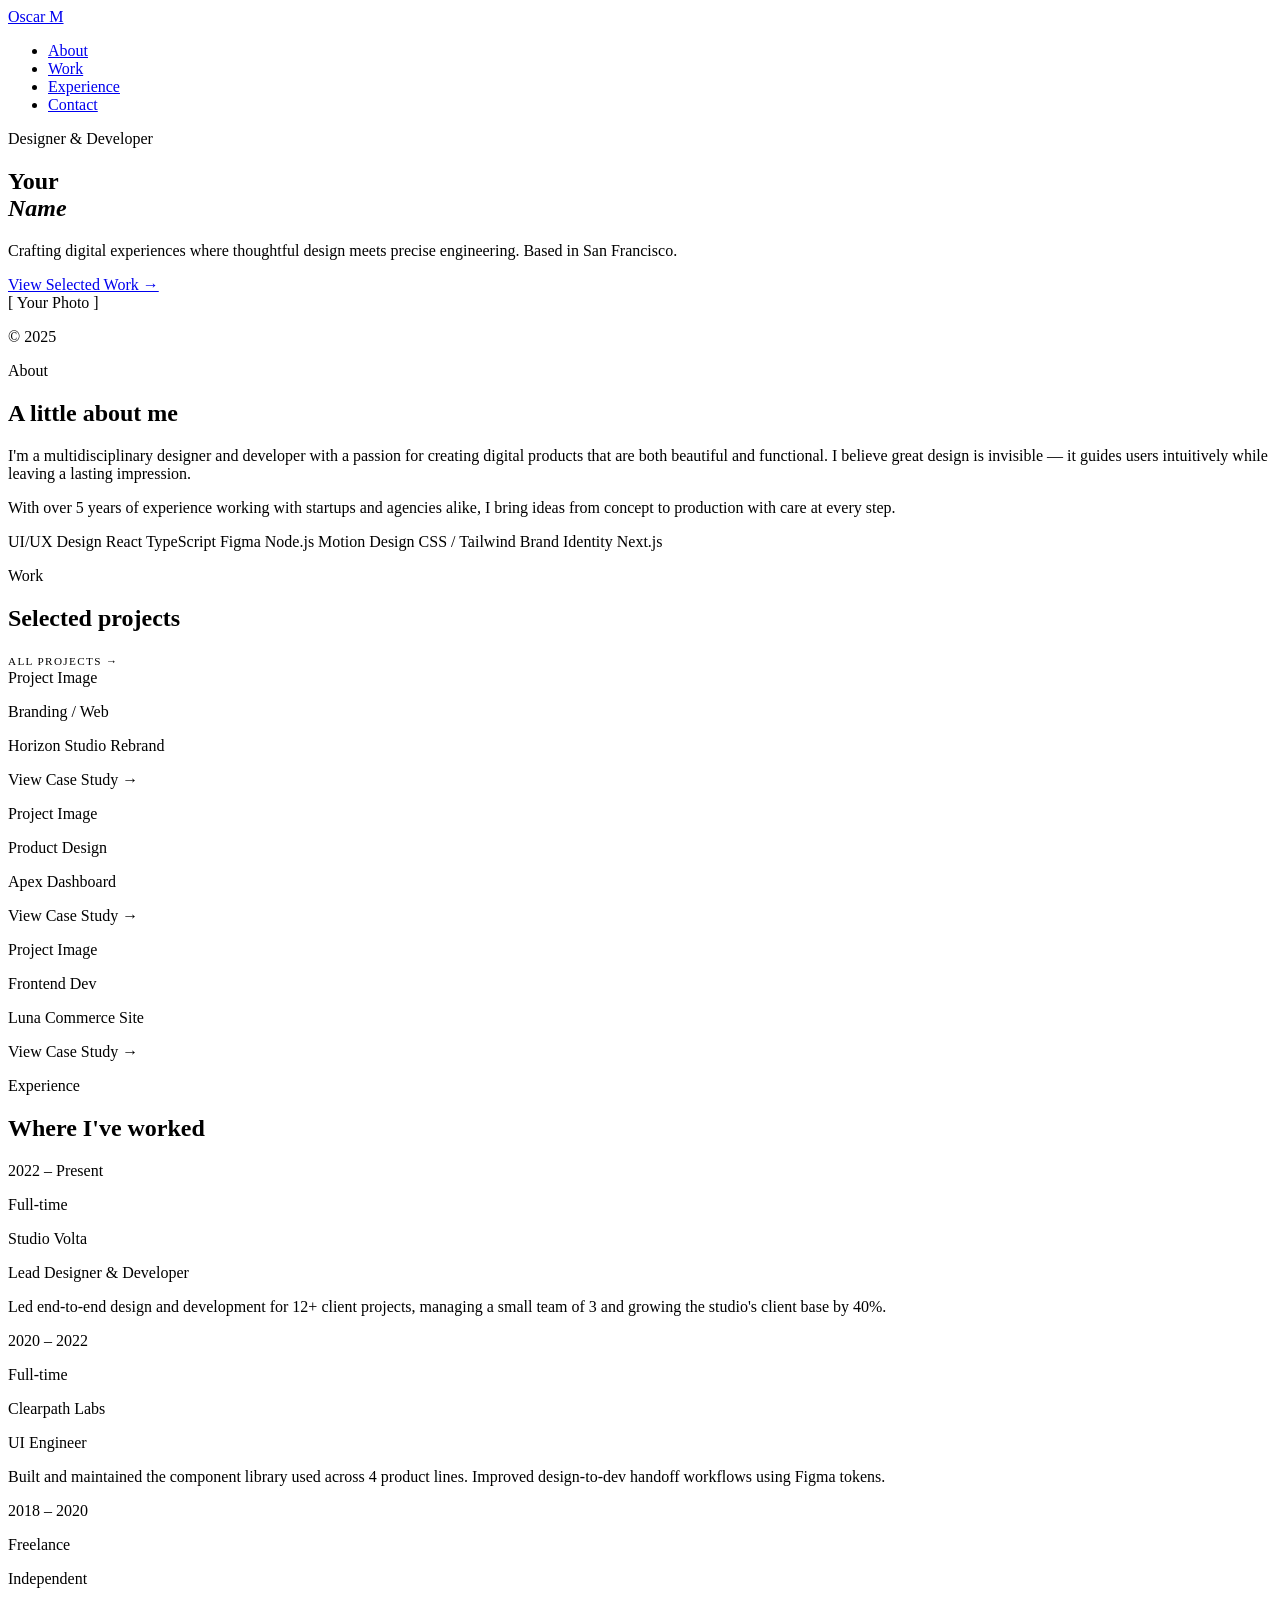
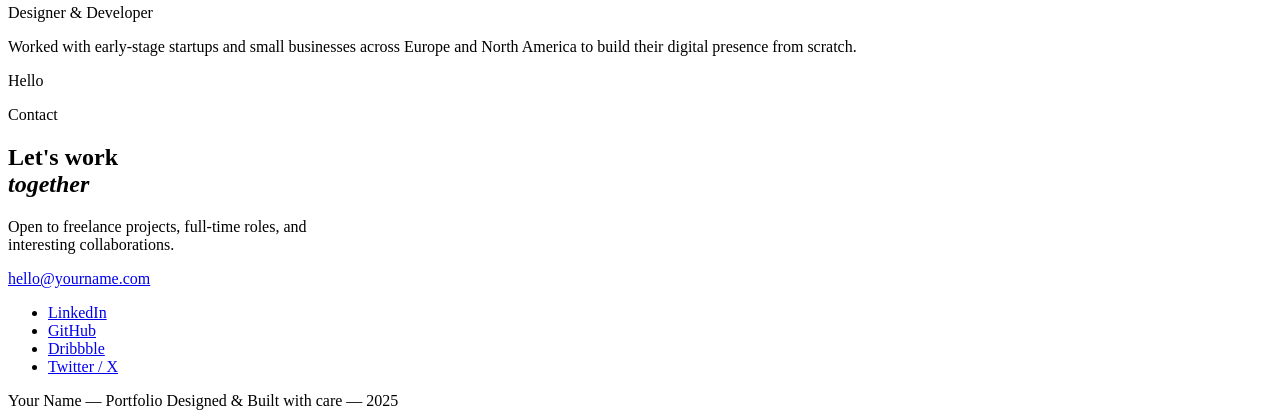
<file: Main.html>
<!DOCTYPE html>
<html lang="en">
<head>
    <meta charset="UTF-8">
    <meta name="viewport" content="width=device-width, initial-scale=1.0">
    <title>Document</title>
</head>
<body>
    <div class="cursor" id="cursor"></div>
  <div class="cursor-ring" id="cursorRing"></div>

  <!-- NAV -->
  <nav>
    <a class="nav-logo" href="#">Oscar M</a>
    <ul class="nav-links">
      <li><a href="#about">About</a></li>
      <li><a href="#work">Work</a></li>
      <li><a href="#experience">Experience</a></li>
      <li><a href="#contact">Contact</a></li>
    </ul>
  </nav>

  <!-- HERO -->
  <section id="hero">
    <div class="hero-left">
      <p class="hero-eyebrow">Designer &amp; Developer</p>
      <h1 class="hero-name">Your<br /><em>Name</em></h1>
      <p class="hero-tagline">
        Crafting digital experiences where thoughtful design meets precise engineering. Based in San Francisco.
      </p>
      <a href="#work" class="hero-cta">View Selected Work →</a>
    </div>
    <div class="hero-right">
      <div class="hero-photo-placeholder">[ Your Photo ]</div>
      <p class="hero-number">©&nbsp;2025</p>
    </div>
  </section>

  <!-- ABOUT -->
  <section id="about">
    <div>
      <p class="section-label">About</p>
      <h2 class="section-title reveal">A little about me</h2>
    </div>
    <div class="reveal">
      <div class="about-bio">
        <p>I'm a multidisciplinary designer and developer with a passion for creating digital products that are both beautiful and functional. I believe great design is invisible — it guides users intuitively while leaving a lasting impression.</p>
        <p>With over 5 years of experience working with startups and agencies alike, I bring ideas from concept to production with care at every step.</p>
      </div>
      <div class="skills-grid">
        <span class="skill-tag">UI/UX Design</span>
        <span class="skill-tag">React</span>
        <span class="skill-tag">TypeScript</span>
        <span class="skill-tag">Figma</span>
        <span class="skill-tag">Node.js</span>
        <span class="skill-tag">Motion Design</span>
        <span class="skill-tag">CSS / Tailwind</span>
        <span class="skill-tag">Brand Identity</span>
        <span class="skill-tag">Next.js</span>
      </div>
    </div>
  </section>

  <!-- WORK -->
  <section id="work">
    <div class="work-header reveal">
      <div>
        <p class="section-label">Work</p>
        <h2 class="section-title">Selected projects</h2>
      </div>
      <a href="#" style="font-family:var(--font-mono);font-size:0.7rem;letter-spacing:0.12em;text-transform:uppercase;color:var(--muted);text-decoration:none;border-bottom:1px solid var(--sand);padding-bottom:0.2rem;">All Projects →</a>
    </div>
    <div class="projects-grid reveal">
      <div class="project-card">
        <div class="project-img-placeholder">Project Image</div>
        <div class="project-overlay">
          <p class="project-category">Branding / Web</p>
          <p class="project-name">Horizon Studio Rebrand</p>
          <p class="project-arrow">View Case Study →</p>
        </div>
      </div>
      <div class="project-card">
        <div class="project-img-placeholder">Project Image</div>
        <div class="project-overlay">
          <p class="project-category">Product Design</p>
          <p class="project-name">Apex Dashboard</p>
          <p class="project-arrow">View Case Study →</p>
        </div>
      </div>
      <div class="project-card">
        <div class="project-img-placeholder">Project Image</div>
        <div class="project-overlay">
          <p class="project-category">Frontend Dev</p>
          <p class="project-name">Luna Commerce Site</p>
          <p class="project-arrow">View Case Study →</p>
        </div>
      </div>
    </div>
  </section>

  <!-- EXPERIENCE -->
  <section id="experience">
    <div>
      <p class="section-label">Experience</p>
      <h2 class="section-title reveal">Where I've worked</h2>
    </div>
    <div class="exp-list">
      <div class="exp-item reveal">
        <div>
          <p class="exp-meta exp-year">2022 – Present</p>
          <p class="exp-meta">Full-time</p>
        </div>
        <div>
          <p class="exp-company">Studio Volta</p>
          <p class="exp-role">Lead Designer &amp; Developer</p>
          <p class="exp-desc">Led end-to-end design and development for 12+ client projects, managing a small team of 3 and growing the studio's client base by 40%.</p>
        </div>
      </div>
      <div class="exp-item reveal">
        <div>
          <p class="exp-meta exp-year">2020 – 2022</p>
          <p class="exp-meta">Full-time</p>
        </div>
        <div>
          <p class="exp-company">Clearpath Labs</p>
          <p class="exp-role">UI Engineer</p>
          <p class="exp-desc">Built and maintained the component library used across 4 product lines. Improved design-to-dev handoff workflows using Figma tokens.</p>
        </div>
      </div>
      <div class="exp-item reveal">
        <div>
          <p class="exp-meta exp-year">2018 – 2020</p>
          <p class="exp-meta">Freelance</p>
        </div>
        <div>
          <p class="exp-company">Independent</p>
          <p class="exp-role">Designer &amp; Developer</p>
          <p class="exp-desc">Worked with early-stage startups and small businesses across Europe and North America to build their digital presence from scratch.</p>
        </div>
      </div>
    </div>
  </section>

  <!-- CONTACT -->
  <section id="contact">
    <p class="contact-bg-text">Hello</p>
    <div class="contact-content reveal">
      <p class="section-label" style="justify-content:center">Contact</p>
      <h2 class="contact-title">Let's work<br /><em style="font-style:italic;color:var(--rust)">together</em></h2>
      <p class="contact-sub">Open to freelance projects, full-time roles, and<br />interesting collaborations.</p>
      <a href="mailto:hello@yourname.com" class="contact-email">hello@yourname.com</a>
      <ul class="social-links">
        <li><a href="#">LinkedIn</a></li>
        <li><a href="#">GitHub</a></li>
        <li><a href="#">Dribbble</a></li>
        <li><a href="#">Twitter / X</a></li>
      </ul>
    </div>
  </section>

  <!-- FOOTER -->
  <footer>
    <span>Your Name — Portfolio</span>
    <span>Designed &amp; Built with care — 2025</span>
  </footer>

  <script>
    // Custom cursor
    const cursor = document.getElementById('cursor');
    const ring = document.getElementById('cursorRing');
    let mx = 0, my = 0, rx = 0, ry = 0;
    document.addEventListener('mousemove', e => { mx = e.clientX; my = e.clientY; });
    (function animateCursor() {
      cursor.style.left = mx + 'px';
      cursor.style.top = my + 'px';
      rx += (mx - rx) * 0.12;
      ry += (my - ry) * 0.12;
      ring.style.left = rx + 'px';
      ring.style.top = ry + 'px';
      requestAnimationFrame(animateCursor);
    })();
    document.querySelectorAll('a, button, .project-card, .skill-tag').forEach(el => {
      el.addEventListener('mouseenter', () => {
        cursor.style.width = '18px'; cursor.style.height = '18px';
        ring.style.width = '52px'; ring.style.height = '52px';
      });
      el.addEventListener('mouseleave', () => {
        cursor.style.width = '10px'; cursor.style.height = '10px';
        ring.style.width = '36px'; ring.style.height = '36px';
      });
    });

    // Scroll reveal
    const reveals = document.querySelectorAll('.reveal');
    const obs = new IntersectionObserver((entries) => {
      entries.forEach((e, i) => {
        if (e.isIntersecting) {
          setTimeout(() => e.target.classList.add('visible'), i * 80);
        }
      });
    }, { threshold: 0.1 });
    reveals.forEach(el => obs.observe(el));
  </script>
</body>
</html>
</file>
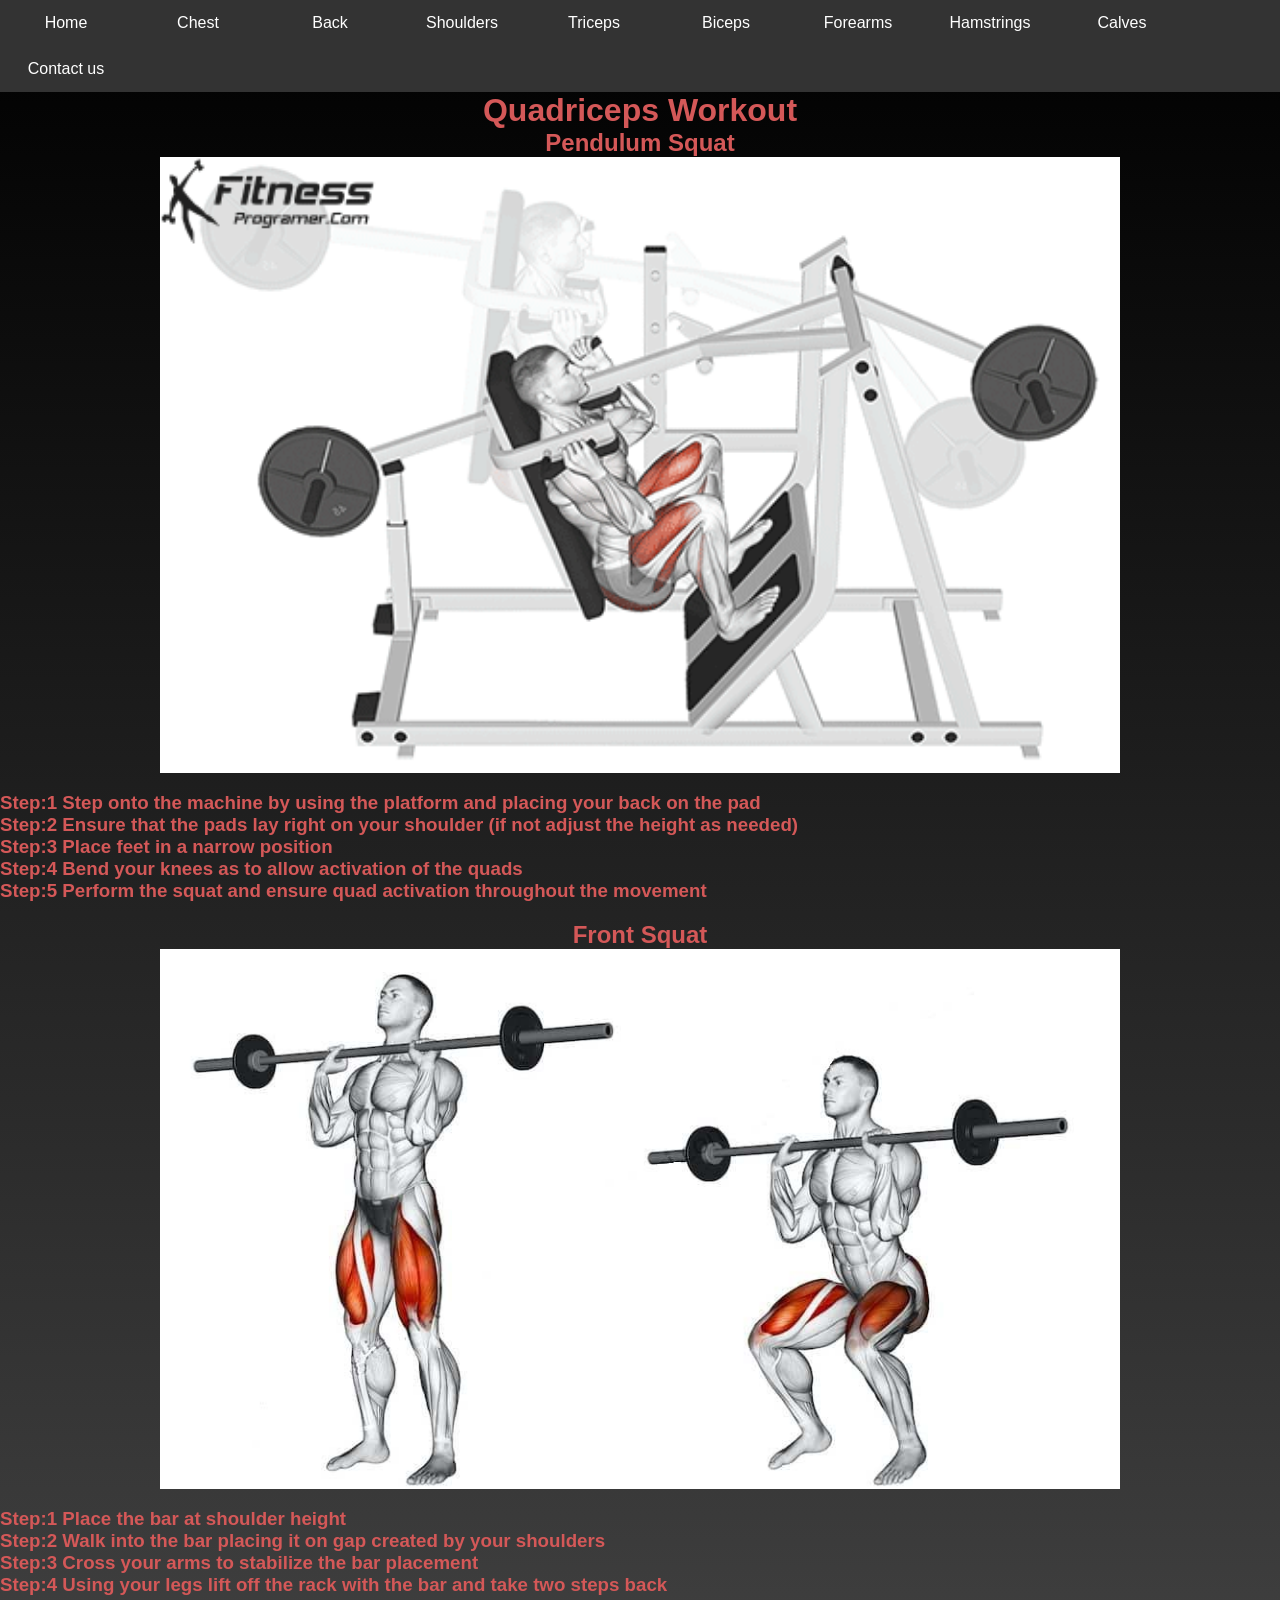
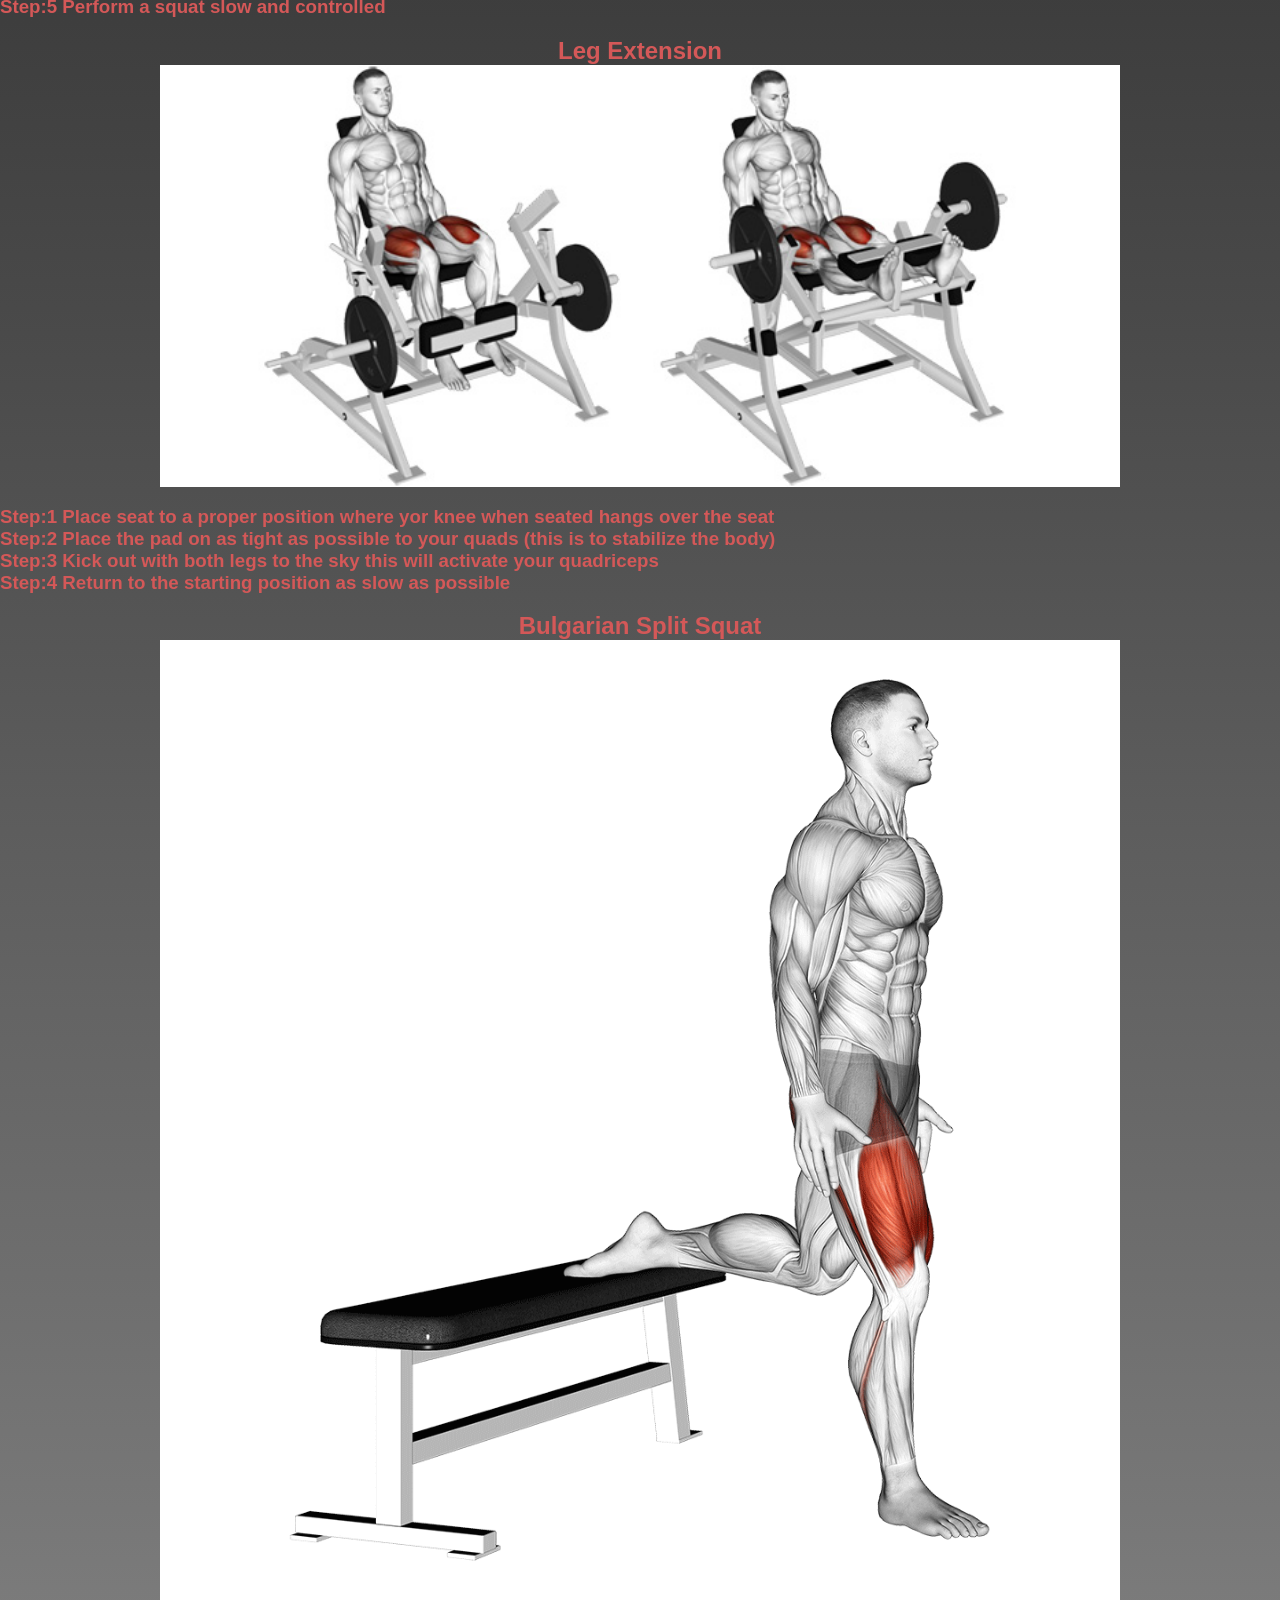
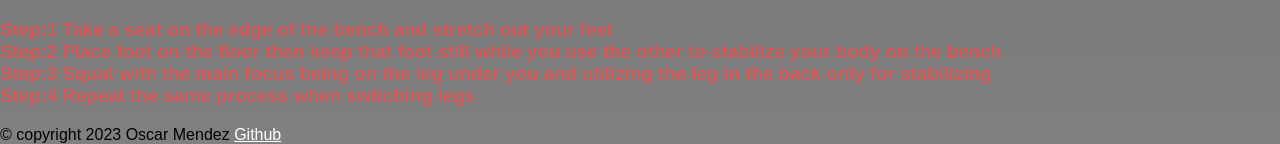
<file: quads.html>
<!DOCTYPE html>
<html lang="en">
<head>
    <meta charset="UTF-8">
    <meta name="viewport" content="width=device-width, initial-scale=1.0">
    <title>Quads</title>
    <link rel="stylesheet" a href="main.css">
    <style>
        body{
            background-image: linear-gradient(black,grey)
        }
        h1 {
            text-align: center;
            color: rgb(212, 88, 88);
        }
        h2{
            text-align: center;
        }
        h3 {
            text-align: inline;
            color: rgb(212, 88, 88);
        }
        .center {
            display: block;
            margin-left: auto;
            margin-right: auto;
            width: 75%;
        }
        ul {
             list-style-type: none;
             margin: 0;
             padding: 0;
             overflow: hidden;
             background-color: #333;
        }

        li {
             float: left;
        }

        li a {
        display: block;
        color: white;
        text-align: center;
        padding: 14px 16px;
        text-decoration: none;
        }

        li a:hover {
        background-color: #111;
        }
    </style>
</head>
<body>

    <nav>
        <ul>
    <li><a href="index.html" target="_self">Home</a></li>
    <li><a href="chest.html" target="_self">Chest</a></li>
    <li><a href="back.html" target="_self">Back</a></li>
    <li><a href="shoulder.html" target="_self">Shoulders</a></li>
    <li><a href="triceps.html" target="_self">Triceps</a></li>
    <li><a href="bicep.html" target="_self">Biceps</a></li>
    <li><a href="forearms.html" target="_self">Forearms</a></li>
    <li><a href="Hamstring.html" target="_self">Hamstrings</a></li>
    <li><a href="calves.html" target="_self">Calves</a></li>
    <li><a href="contact-us.html" target="_self">Contact us</a></li>
    </ul>
    </nav>

    <header><h1>Quadriceps Workout</h1></header>

    <main>

        <h2><p>Pendulum Squat</p></h2>
        <img src="images/Pendulum-Squat.gif" alt="Pendulum Squat" class="center">
        <h3>
            <p>Step:1 Step onto the machine by using the platform and placing your back on the pad</p>
            <p>Step:2 Ensure that the pads lay right on your shoulder (if not adjust the height as needed)</p>
            <p>Step:3 Place feet in a narrow position</p>
            <p>Step:4 Bend your knees as to allow activation of the quads</p>
            <p>Step:5 Perform the squat and ensure quad activation throughout the movement</p>
        </h3>

        <h2><p>Front Squat</p></h2>
        <img src="images/front-squat.jpg" alt="front-squat" class="center">
        <h3>
            <p>Step:1 Place the bar at shoulder height</p>
            <p>Step:2 Walk into the bar placing it on gap created by your shoulders</p>
            <p>Step:3 Cross your arms to stabilize the bar placement</p>
            <p>Step:4 Using your legs lift off the rack with the bar and take two steps back</p>
            <p>Step:5 Perform a squat slow and controlled</p>
        </h3>

        <h2><p>Leg Extension</p></h2>
        <img src="images/leg-extension.jpg" alt="leg Extension" class="center">
        <h3>
            <p>Step:1 Place seat to a proper position where yor knee when seated hangs over the seat</p>
            <p>Step:2 Place the pad on as tight as possible to your quads (this is to stabilize the body)</p>
            <p>Step:3 Kick out with both legs to the sky this will activate your quadriceps</p>
            <p>Step:4 Return to the starting position as slow as possible</p>
        </h3>

        <h2><p>Bulgarian Split Squat</p></h2>
        <img src="images/bulgarian-split-squat.gif" alt="bulgarian split squat" class="center">
        <h3>
            <p>Step:1 Take a seat on the edge of the bench and stretch out your feet</p>
            <p>Step:2 Place foot on the floor then keep that foot still while you use the other to stabilize your body on the bench</p>
            <p>Step:3 Squat with the main focus being on the leg under you and utilizing the leg in the back only for stabilizing</p>
            <p>Step:4 Repeat the same process when switching legs</p>
        </h3>
        
    </main>

    <footer><p>&copy; copyright 2023 Oscar Mendez <a href="https:www.github.com/Faithfuloscar" target="_blank">Github</a></p></footer>
    
</body>
</html>
</file>
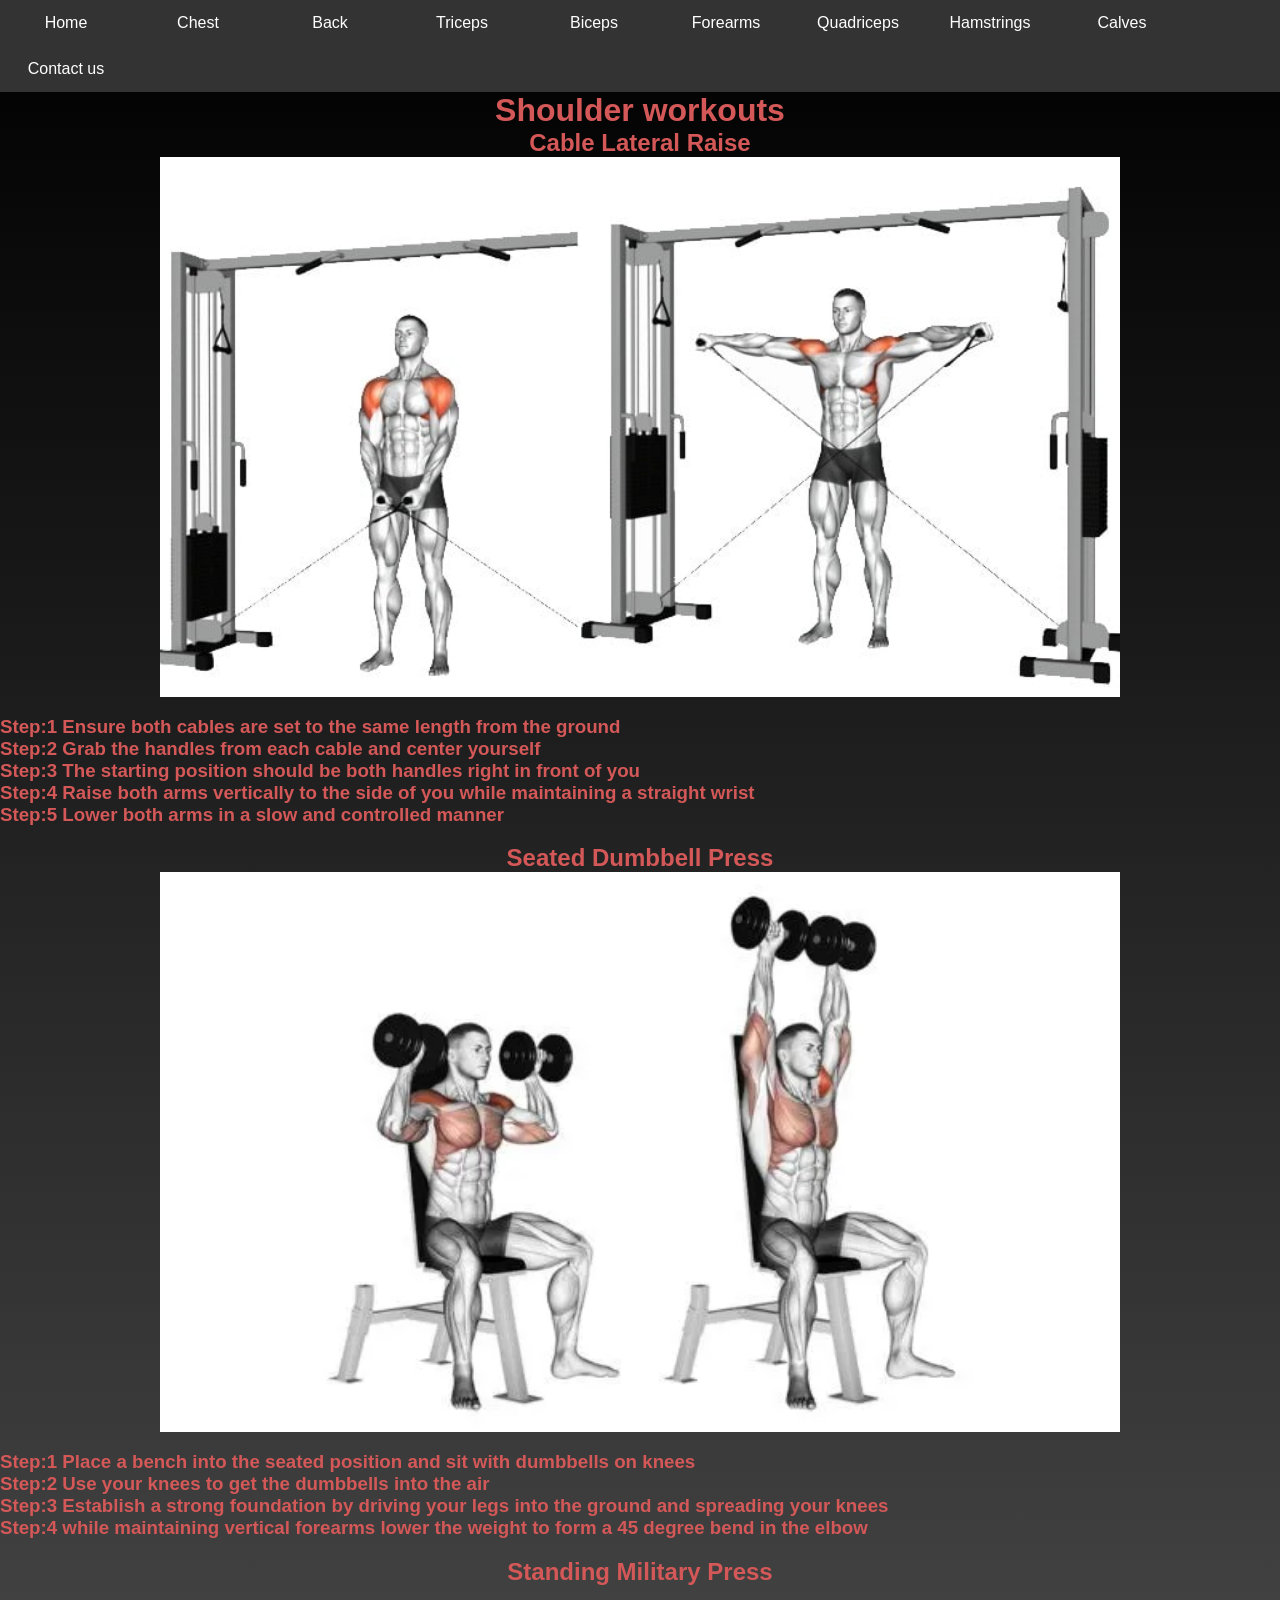
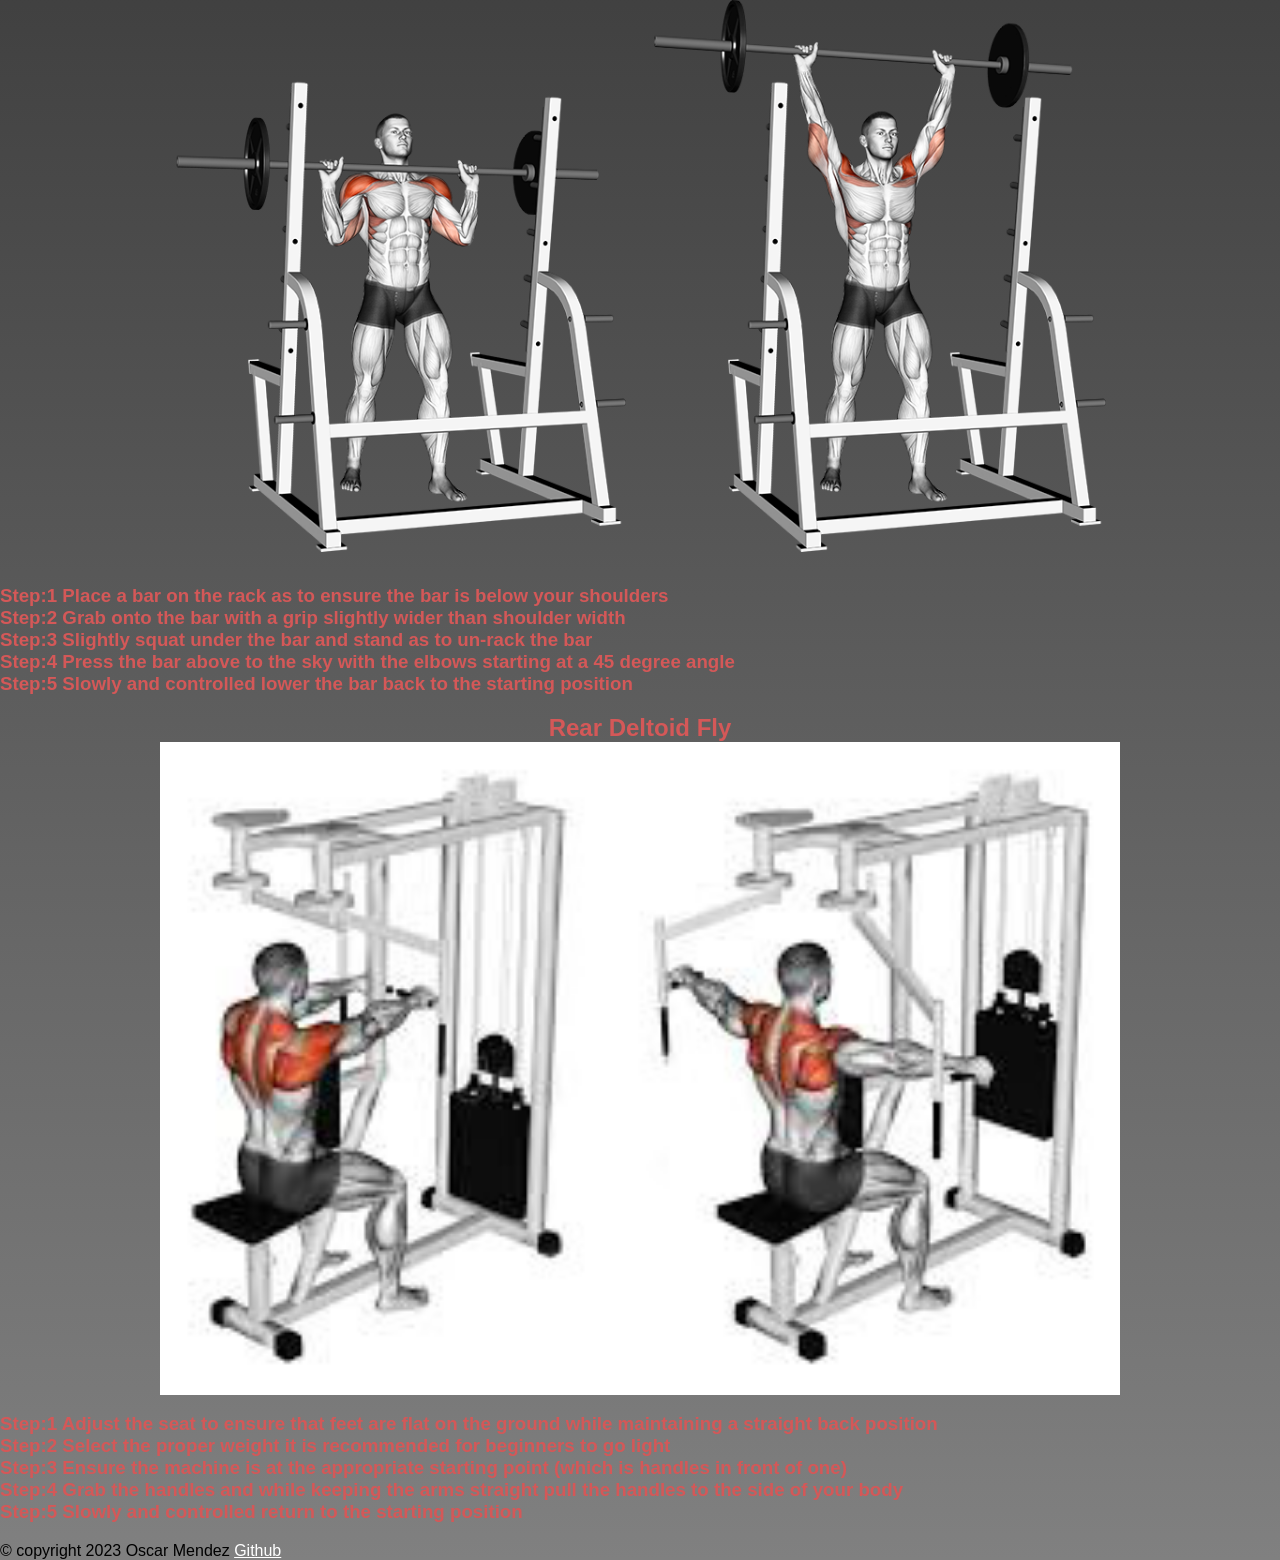
<file: shoulder.html>
<!DOCTYPE html>
<html lang="en">
<head>
    <meta charset="UTF-8">
    <meta name="viewport" content="width=device-width, initial-scale=1.0">
    <title>Shoulders</title>
    <link rel="stylesheet" a href="main.css">
    <style>
        body{
            background-image: linear-gradient(black,grey)
        }
        h1 {
            text-align: center;
            color: rgb(212, 88, 88);
        }
        h2{
            text-align: center;
        }
        h3 {
            text-align: inline;
            color: rgb(212, 88, 88);
        }
        .center {
            display: block;
            margin-left: auto;
            margin-right: auto;
            width: 75%;
        }
        ul {
             list-style-type: none;
             margin: 0;
             padding: 0;
             overflow: hidden;
             background-color: #333;
        }

        li {
             float: left;
        }

        li a {
        display: block;
        color: white;
        text-align: center;
        padding: 14px 16px;
        text-decoration: none;
        }

        li a:hover {
        background-color: #111;
        }
    </style>
</head>
<body>

    <nav>
        <ul>
    <li><a href="index.html" target="_self">Home</a></li>
    <li><a href="chest.html" target="_self">Chest</a></li>
    <li><a href="back.html" target="_self">Back</a></li>
    <li><a href="triceps.html" target="_self">Triceps</a></li>
    <li><a href="bicep.html" target="_self">Biceps</a></li>
    <li><a href="forearms.html" target="_self">Forearms</a></li>
    <li><a href="quads.html" target="_self">Quadriceps</a></li>
    <li><a href="Hamstring.html" target="_self">Hamstrings</a></li>
    <li><a href="calves.html" target="_self">Calves</a></li>
    <li><a href="contact-us.html" target="_self">Contact us</a></li>
    </ul>
    </nav>

    <header><h1>Shoulder workouts</h1></header>

    <main>

        <h2><p>Cable Lateral Raise</p></h2>
        <img src="images/Cable-Lateral-Raise-1.jpg" alt="cable lateral raise" class="center">
        <h3>
            <p>Step:1 Ensure both cables are set to the same length from the ground</p>
            <p>Step:2 Grab the handles from each cable and center yourself</p>
            <p>Step:3 The starting position should be both handles right in front of you</p>
            <p>Step:4 Raise both arms vertically to the side of you while maintaining a straight wrist</p>
            <p>Step:5 Lower both arms in a slow and controlled manner</p>
        </h3>

        <h2><p>Seated Dumbbell Press</p></h2>
        <img src="images/seated-dumbbell-press.webp" alt="Seated dumbbell press" class="center">
        <h3>
            <p>Step:1 Place a bench into the seated position and sit with dumbbells on knees</p>
            <p>Step:2 Use your knees to get the dumbbells into the air</p>
            <p>Step:3 Establish a strong foundation by driving your legs into the ground and spreading your knees</p>
            <p>Step:4 while maintaining vertical forearms lower the weight to form a 45 degree bend in the elbow</p>
        </h3>

        <h2><p>Standing Military Press</p></h2>
        <img src="images/standing-military-press.png" alt="Standing military press" class="center">
        <h3>
            <p>Step:1 Place a bar on the rack as to ensure the bar is below your shoulders</p>
            <p>Step:2 Grab onto the bar with a grip slightly wider than shoulder width</p>
            <p>Step:3 Slightly squat under the bar and stand as to un-rack the bar</p>
            <p>Step:4 Press the bar above to the sky with the elbows starting at a 45 degree angle</p>
            <p>Step:5 Slowly and controlled lower the bar back to the starting position</p>
        </h3>

        <h2><p>Rear Deltoid Fly</p></h2>
        <img src="images/rear-delt-fly.jpg" alt="Rear deltoid fly" class="center">
        <h3>
            <p>Step:1 Adjust the seat to ensure that feet are flat on the ground while maintaining a straight back position</p>
            <p>Step:2 Select the proper weight it is recommended for beginners to go light</p>
            <p>Step:3 Ensure the machine is at the appropriate starting point (which is handles in front of one)</p>
            <p>Step:4 Grab the handles and while keeping the arms straight pull the handles to the side of your body</p>
            <p>Step:5 Slowly and controlled return to the starting position</p>
        </h3>


    </main>
    
    <footer><p>&copy; copyright 2023 Oscar Mendez <a href="https:www.github.com/Faithfuloscar" target="_blank">Github</a></p></footer>

</body>
</html>
</file>
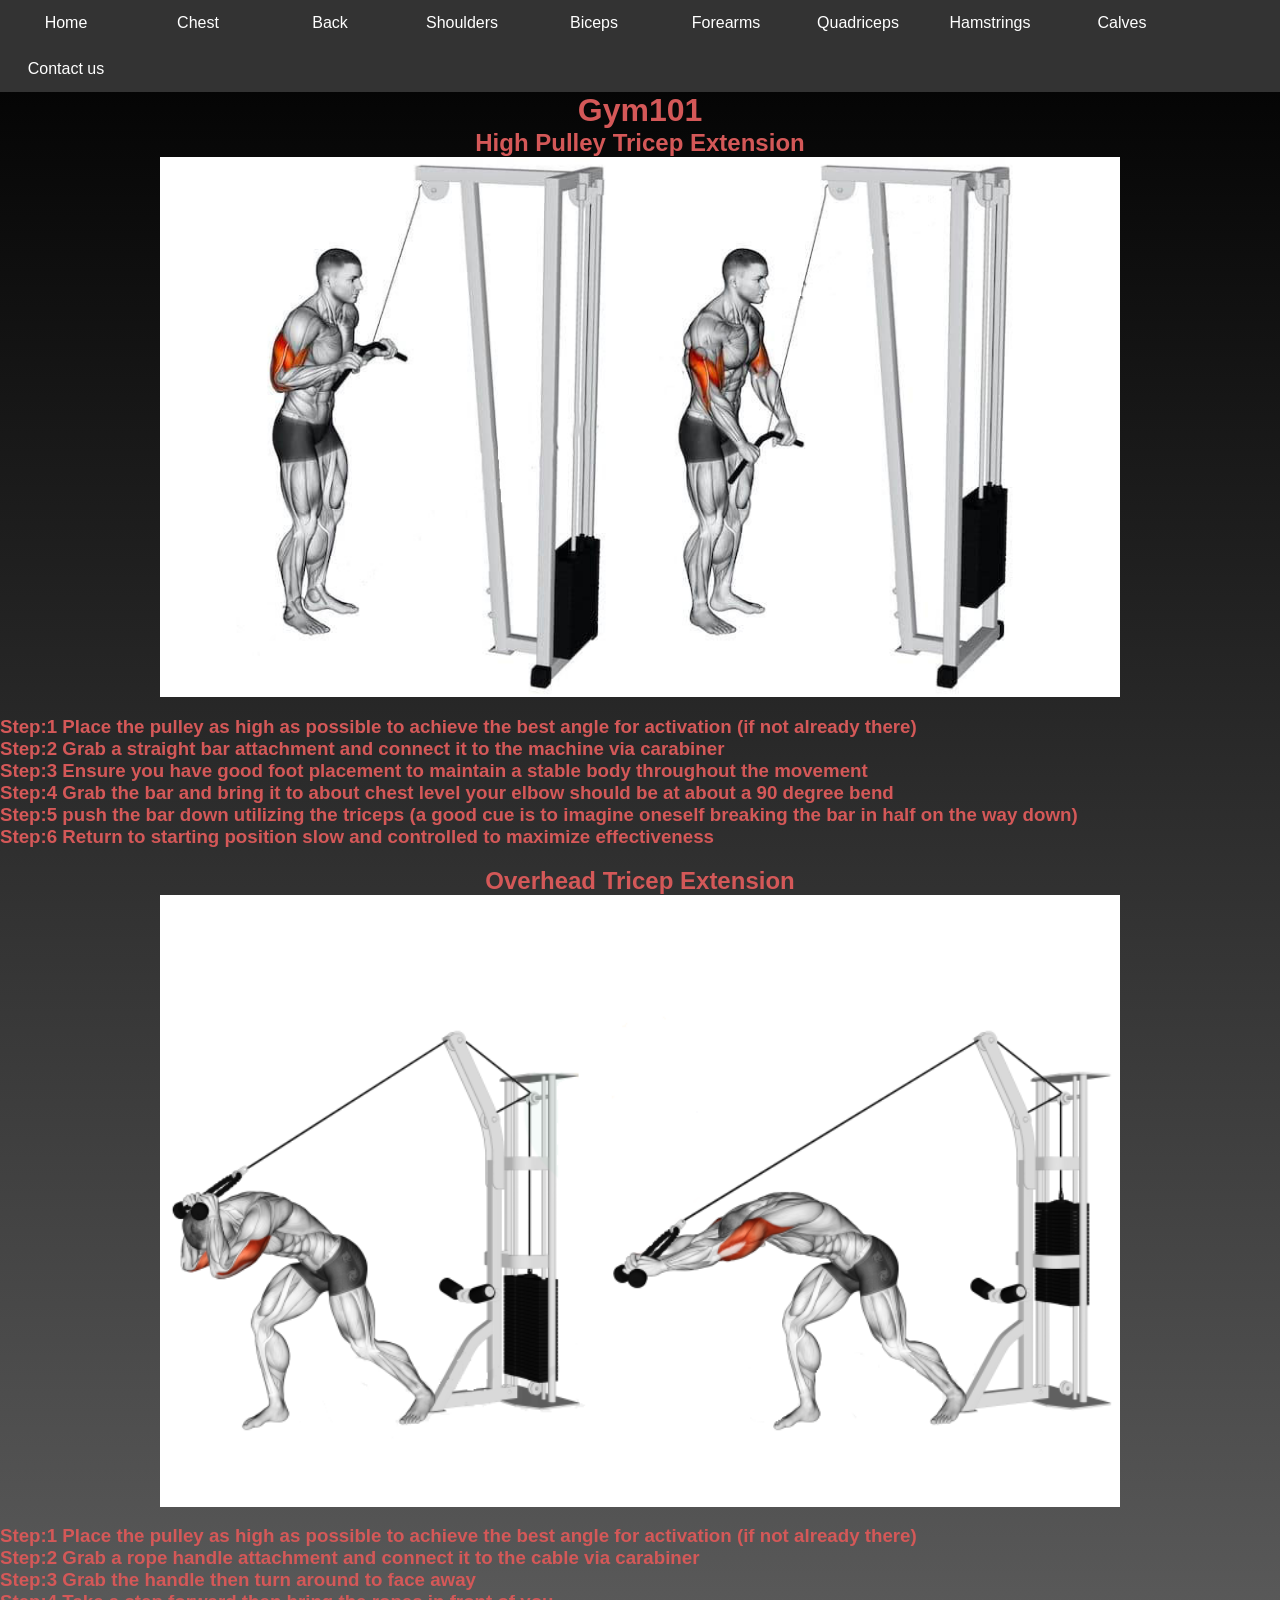
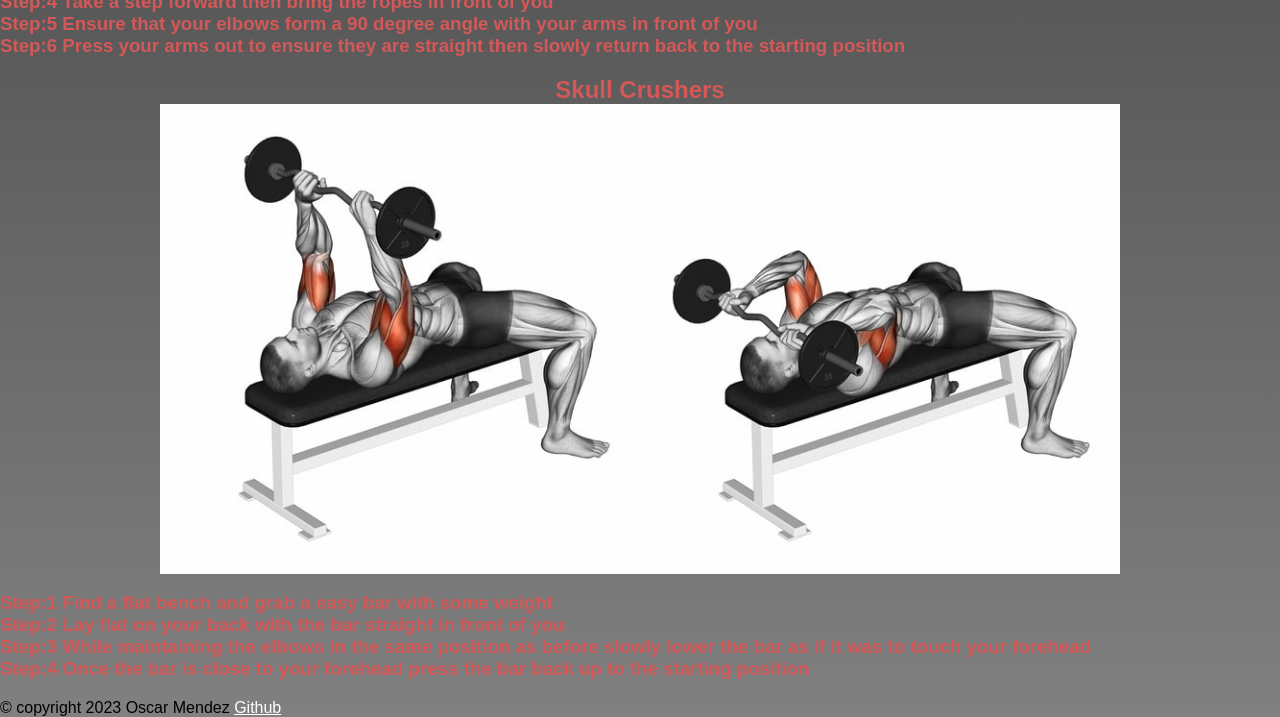
<file: triceps.html>
<!DOCTYPE html>
<html lang="en">
<head>
    <meta charset="UTF-8">
    <meta name="viewport" content="width=device-width, initial-scale=1.0">
    <title>Triceps</title>
    <link rel="stylesheet" a href="main.css">
    <style>
        body{
            background-image: linear-gradient(black,grey)
        }
        h1 {
            text-align: center;
            color: rgb(212, 88, 88);
        }
        h2{
            text-align: center;
        }
        h3 {
            text-align: inline;
            color: rgb(212, 88, 88);
        }
        .center {
            display: block;
            margin-left: auto;
            margin-right: auto;
            width: 75%;
        }
        ul {
             list-style-type: none;
             margin: 0;
             padding: 0;
             overflow: hidden;
             background-color: #333;
        }

        li {
             float: left;
        }

        li a {
        display: block;
        color: white;
        text-align: center;
        padding: 14px 16px;
        text-decoration: none;
        }

        li a:hover {
        background-color: #111;
        }
    </style>
</head>
<body>

    <nav>
        <ul>
    <li><a href="index.html" target="_self">Home</a></li>
    <li><a href="chest.html" target="_self">Chest</a></li>
    <li><a href="back.html" target="_self">Back</a></li>
    <li><a href="shoulder.html" target="_self">Shoulders</a></li>
    <li><a href="bicep.html" target="_self">Biceps</a></li>
    <li><a href="forearms.html" target="_self">Forearms</a></li>
    <li><a href="quads.html" target="_self">Quadriceps</a></li>
    <li><a href="Hamstring.html" target="_self">Hamstrings</a></li>
    <li><a href="calves.html" target="_self">Calves</a></li>
    <li><a href="contact-us.html" target="_self">Contact us</a></li>
    </ul>
    </nav>

    <header><h1>Gym101</h1></header>

    <main>
        
        <h2><p>High Pulley Tricep Extension</p></h2>
        <img src="images/high-pulley-tri-exten.jpg" alt="high-pulley-tricep-extension" class="center">
        <h3>
        <p>Step:1 Place the pulley as high as possible to achieve the best angle for activation (if not already there)</p>
        <p>Step:2 Grab a straight bar attachment and connect it to the machine via carabiner</p>
        <p>Step:3 Ensure you have good foot placement to maintain a stable body throughout the movement</p>
        <p>Step:4 Grab the bar and bring it to about chest level your elbow should be at about a 90 degree bend</p>
        <p>Step:5 push the bar down utilizing the triceps (a good cue is to imagine oneself breaking the bar in half on the way down)</p>
        <p>Step:6 Return to starting position slow and controlled to maximize effectiveness</p>
        </h3>

        <h2><p>Overhead Tricep Extension</p></h2>
        <img src="images/overhead-tricep-extension.png" alt="Overhead Tricep Extension" class="center">
        <h3>
            <p>Step:1 Place the pulley as high as possible to achieve the best angle for activation (if not already there)</p>
            <p>Step:2 Grab a rope handle attachment and connect it to the cable via carabiner</p>
            <p>Step:3 Grab the handle then turn around to face away</p>
            <p>Step:4 Take a step forward then bring the ropes in front of you</p>
            <p>Step:5 Ensure that your elbows form a 90 degree angle with your arms in front of you</p>
            <p>Step:6 Press your arms out to ensure they are straight then slowly return back to the starting position</p>
        </h3>
        
        <h2><p>Skull Crushers</p></h2>
        <img src="images/Skull-Crusher.jpg" alt="Skull Crusher" class="center">
        <h3>
            <p>Step:1 Find a flat bench and grab a easy bar with some weight</p>
            <p>Step:2 Lay flat on your back with the bar straight in front of you</p>
            <p>Step:3 While maintaining the elbows in the same position as before slowly lower the bar as if it was to touch your forehead</p>
            <p>Step:4 Once the bar is close to your forehead press the bar back up to the starting position</p>
        </h3>

    </main>

    <footer><p>&copy; copyright 2023 Oscar Mendez <a href="https:www.github.com/Faithfuloscar" target="_blank">Github</a></p></footer>
</body>
</html>
</file>
<file: Style.css>
*, *::before, *::after { box-sizing: border-box; margin: 0; padding: 0; }

    :root {
      --white: #fff;
      --ice: #cce4ff;
      --ink: #1a1612;
      --midnight: #041352;
      --electric: #2563eb;
      --saphire: #1139b0;
      --font-display: 'Cormorant Garamond', Georgia, serif;
      --font-mono: 'DM Mono', monospace;
    }

    html { scroll-behavior: smooth; }

    body {
      background: var(--ice);
      color: var(--ink);
      font-family: var(--font-display);
      font-weight: 300;
      overflow-x: hidden;
      cursor: none;
    }

    /* Custom cursor */
    .cursor {
      width: 10px; height: 10px;
      background: var(--midnight);
      border-radius: 50%;
      position: fixed;
      pointer-events: none;
      z-index: 9999;
      transform: translate(-50%, -50%);
      transition: transform 0.08s ease, width 0.2s ease, height 0.2s ease, background 0.2s ease;
    }
    .cursor-ring {
      width: 36px; height: 36px;
      border: 1px solid var(--midnight);
      border-radius: 50%;
      position: fixed;
      pointer-events: none;
      z-index: 9998;
      transform: translate(-50%, -50%);
      transition: transform 0.18s ease, width 0.2s, height 0.2s;
      opacity: 0.5;
    }
    body:hover .cursor { opacity: 1; }

    /* Grain overlay */
    body::before {
      content: '';
      position: fixed; inset: 0;
      background-image: url("data:image/svg+xml,%3Csvg viewBox='0 0 256 256' xmlns='http://www.w3.org/2000/svg'%3E%3Cfilter id='noise'%3E%3CfeTurbulence type='fractalNoise' baseFrequency='0.9' numOctaves='4' stitchTiles='stitch'/%3E%3C/filter%3E%3Crect width='100%25' height='100%25' filter='url(%23noise)' opacity='0.04'/%3E%3C/svg%3E");
      pointer-events: none;
      z-index: 1000;
      opacity: 0.35;
    }

    /* ─── NAV ─── */
    nav {
      position: fixed; top: 0; left: 0; right: 0;
      display: flex; justify-content: space-between; align-items: center;
      padding: 1.8rem 4rem;
      z-index: 100;
      background: rgba(255, 255, 255, 0.8);
    }
    .nav-logo {
      font-family: var(--font-mono);
      font-size: 0.72rem;
      letter-spacing: 0.15em;
      text-transform: uppercase;
      color: var(--ink);
      text-decoration: none;
    }
    .nav-links { display: flex; gap: 2.5rem; list-style: none; }
    .nav-links a {
      font-family: var(--font-mono);
      font-size: 0.7rem;
      letter-spacing: 0.12em;
      text-transform: uppercase;
      color: var(--saphire);
      text-decoration: none;
      transition: color 0.2s;
    }
    .nav-links a:hover { color: var(--midnight); }

    /* ─── HERO ─── */
    #hero {
      min-height: 100vh;
      display: grid;
      grid-template-columns: 1fr 1fr;
      position: relative;
      overflow: hidden;
    }
    .hero-left {
      display: flex;
      flex-direction: column;
      justify-content: flex-end;
      padding: 8rem 3rem 6rem 4rem;
      position: relative;
    }
    .hero-eyebrow {
      font-family: var(--font-mono);
      font-size: 0.68rem;
      letter-spacing: 0.2em;
      text-transform: uppercase;
      color: var(--midnight);
      margin-bottom: 1.5rem;
      opacity: 0;
      animation: fadeUp 0.9s 0.3s forwards;
    }
    .hero-name {
      font-size: clamp(4rem, 8vw, 7.5rem);
      font-weight: 300;
      line-height: 0.92;
      letter-spacing: -0.02em;
      color: var(--ink);
      opacity: 0;
      animation: fadeUp 1s 0.5s forwards;
    }
    .hero-name em {
      font-style: italic;
      color: var(--midnight);
    }
    .hero-tagline {
      margin-top: 2.5rem;
      font-size: 1.15rem;
      line-height: 1.7;
      color: var(--saphire);
      max-width: 380px;
      opacity: 0;
      animation: fadeUp 0.9s 0.8s forwards;
    }
    .hero-cta {
      margin-top: 3rem;
      display: inline-flex;
      align-items: center;
      gap: 0.8rem;
      font-family: var(--font-mono);
      font-size: 0.72rem;
      letter-spacing: 0.15em;
      text-transform: uppercase;
      color: var(--ink);
      text-decoration: none;
      border-bottom: 1px solid var(--midnight);
      padding-bottom: 0.3rem;
      opacity: 0;
      animation: fadeUp 0.9s 1s forwards;
      transition: color 0.2s, gap 0.2s;
    }
    .hero-cta:hover { color: var(--midnight); gap: 1.2rem; }
    .hero-right {
      position: relative;
      overflow: hidden;
      background: var(--electric);
    }
    .hero-right::after {
      content: '';
      position: absolute; inset: 0;
      background: linear-gradient(135deg, transparent 60%, var(--ice) 100%);
    }
    .hero-number {
      position: absolute;
      bottom: 2.5rem; right: 2.5rem;
      font-family: var(--font-mono);
      font-size: 0.65rem;
      letter-spacing: 0.18em;
      color: var(--saphire);
      writing-mode: vertical-lr;
      opacity: 0;
      animation: fadeIn 1s 1.2s forwards;
    }
    .hero-photo-placeholder {
      width: 100%; height: 100%;
      display: flex; align-items: center; justify-content: center;
      font-family: var(--font-mono);
      font-size: 0.7rem;
      letter-spacing: 0.1em;
      text-transform: uppercase;
      color: var(--ice);
    }

    /* ─── SECTION SHARED ─── */
    section { padding: 8rem 4rem; }
    .section-label {
      font-family: var(--font-mono);
      font-size: 0.65rem;
      letter-spacing: 0.25em;
      text-transform: uppercase;
      color: var(--midnight);
      margin-bottom: 1rem;
      display: flex; align-items: center; gap: 1rem;
    }
    .section-label::after {
      content: '';
      flex: 1;
      height: 1px;
      background: var(--electric);
      max-width: 80px;
    }
    .section-title {
      font-size: clamp(2.5rem, 5vw, 4rem);
      font-weight: 300;
      line-height: 1.05;
      letter-spacing: -0.02em;
    }

    /* ─── ABOUT ─── */
    #about {
      display: grid;
      grid-template-columns: 1fr 2fr;
      gap: 6rem;
      align-items: start;
      border-top: 1px solid var(--electric);
    }
    .about-bio {
      margin-top: 2.5rem;
      font-size: 1.1rem;
      line-height: 1.85;
      color: var(--saphire);
    }
    .about-bio p + p { margin-top: 1.2rem; }
    .skills-grid {
      margin-top: 3rem;
      display: flex;
      flex-wrap: wrap;
      gap: 0.6rem;
    }
    .skill-tag {
      font-family: var(--font-mono);
      font-size: 0.65rem;
      letter-spacing: 0.1em;
      text-transform: uppercase;
      padding: 0.4rem 0.9rem;
      border: 1px solid var(--electric);
      color: var(--saphire);
      transition: border-color 0.2s, color 0.2s;
    }
    .skill-tag:hover { border-color: var(--midnight); color: var(--midnight); }

    /* ─── WORK ─── */
    #work { border-top: 1px solid var(--electric); }
    .work-header { display: flex; justify-content: space-between; align-items: flex-end; margin-bottom: 5rem; }
    .projects-grid {
      display: grid;
      grid-template-columns: repeat(3, 1fr);
      gap: 2px;
    }
    .project-card {
      position: relative;
      overflow: hidden;
      background: var(--electric);
      aspect-ratio: 4/5;
      cursor: none;
    }
    .project-card:nth-child(2) { margin-top: 3rem; }
    .project-card:nth-child(3) { margin-top: -3rem; }
    .project-img-placeholder {
      width: 100%; height: 100%;
      display: flex; align-items: center; justify-content: center;
      font-family: var(--font-mono);
      font-size: 0.65rem;
      text-transform: uppercase;
      letter-spacing: 0.1em;
      color: var(--saphire);
      transition: transform 0.6s cubic-bezier(0.25,0.46,0.45,0.94);
    }
    .project-card:hover .project-img-placeholder { transform: scale(1.04); }
    .project-overlay {
      position: absolute; inset: 0;
      background: linear-gradient(to top, rgba(26,22,18,0.88) 0%, transparent 55%);
      opacity: 0;
      transition: opacity 0.4s;
      display: flex;
      flex-direction: column;
      justify-content: flex-end;
      padding: 2rem;
    }
    .project-card:hover .project-overlay { opacity: 1; }
    .project-category {
      font-family: var(--font-mono);
      font-size: 0.6rem;
      letter-spacing: 0.2em;
      text-transform: uppercase;
      color: var(--midnight);
      margin-bottom: 0.5rem;
    }
    .project-name {
      font-size: 1.4rem;
      font-weight: 300;
      color: var(--ice);
      line-height: 1.2;
    }
    .project-arrow {
      margin-top: 1rem;
      font-family: var(--font-mono);
      font-size: 0.65rem;
      color: var(--electric);
      letter-spacing: 0.1em;
    }

    /* ─── EXPERIENCE ─── */
    #experience {
      border-top: 1px solid var(--electric);
      display: grid;
      grid-template-columns: 1fr 2fr;
      gap: 6rem;
    }
    .exp-list { margin-top: 1rem; }
    .exp-item {
      padding: 2.5rem 0;
      border-bottom: 1px solid var(--electric);
      display: grid;
      grid-template-columns: 1fr 2fr;
      gap: 2rem;
      transition: background 0.2s;
    }
    .exp-item:first-child { border-top: 1px solid var(--electric); }
    .exp-meta { font-family: var(--font-mono); font-size: 0.68rem; letter-spacing: 0.08em; color: var(--saphire); }
    .exp-year { color: var(--midnight); margin-bottom: 0.4rem; }
    .exp-company { font-size: 1.2rem; font-weight: 400; margin-bottom: 0.3rem; }
    .exp-role { font-family: var(--font-mono); font-size: 0.68rem; letter-spacing: 0.08em; color: var(--saphire); }
    .exp-desc { margin-top: 0.8rem; font-size: 0.95rem; line-height: 1.75; color: var(--saphire); }

    /* ─── CONTACT ─── */
    #contact {
      border-top: 1px solid var(--electric);
      min-height: 60vh;
      display: flex;
      flex-direction: column;
      align-items: center;
      justify-content: center;
      text-align: center;
      position: relative;
      overflow: hidden;
    }
    .contact-bg-text {
      position: absolute;
      font-size: clamp(6rem, 18vw, 20rem);
      font-weight: 300;
      color: var(--electric);
      letter-spacing: -0.05em;
      line-height: 1;
      pointer-events: none;
      user-select: none;
      top: 50%;
      left: 50%;
      transform: translate(-50%, -50%);
      white-space: nowrap;
    }
    .contact-content { position: relative; z-index: 2; }
    .contact-title {
      font-size: clamp(3rem, 6vw, 5.5rem);
      font-weight: 300;
      line-height: 1.05;
      letter-spacing: -0.02em;
      margin-bottom: 1.5rem;
    }
    .contact-sub {
      font-size: 1rem;
      color: var(--saphire);
      margin-bottom: 3rem;
      line-height: 1.7;
    }
    .contact-email {
      font-family: var(--font-mono);
      font-size: 0.85rem;
      letter-spacing: 0.12em;
      text-transform: uppercase;
      color: var(--ink);
      text-decoration: none;
      border-bottom: 1px solid var(--midnight);
      padding-bottom: 0.3rem;
      transition: color 0.2s;
    }
    .contact-email:hover { color: var(--midnight); }
    .social-links {
      margin-top: 3rem;
      display: flex;
      gap: 2rem;
      justify-content: center;
      list-style: none;
    }
    .social-links a {
      font-family: var(--font-mono);
      font-size: 0.65rem;
      letter-spacing: 0.18em;
      text-transform: uppercase;
      color: var(--saphire);
      text-decoration: none;
      transition: color 0.2s;
    }
    .social-links a:hover { color: var(--midnight); }

    /* ─── FOOTER ─── */
    footer {
      border-top: 1px solid var(--electric);
      padding: 2rem 4rem;
      display: flex;
      justify-content: space-between;
      align-items: center;
    }
    footer span {
      font-family: var(--font-mono);
      font-size: 0.62rem;
      letter-spacing: 0.12em;
      text-transform: uppercase;
      color: var(--saphire);
    }

    /* ─── ANIMATIONS ─── */
    @keyframes fadeUp {
      from { opacity: 0; transform: translateY(24px); }
      to { opacity: 1; transform: translateY(0); }
    }
    @keyframes fadeIn {
      from { opacity: 0; }
      to { opacity: 1; }
    }

    /* Scroll reveal */
    .reveal {
      opacity: 0;
      transform: translateY(32px);
      transition: opacity 0.8s cubic-bezier(0.25,0.46,0.45,0.94),
                  transform 0.8s cubic-bezier(0.25,0.46,0.45,0.94);
    }
    .reveal.visible { opacity: 1; transform: translateY(0); }

    /* ─── RESPONSIVE ─── */
    @media (max-width: 900px) {
      nav { padding: 1.4rem 2rem; }
      section { padding: 5rem 2rem; }
      #hero { grid-template-columns: 1fr; min-height: auto; }
      .hero-right { height: 50vw; }
      #about, #experience { grid-template-columns: 1fr; gap: 3rem; }
      .projects-grid { grid-template-columns: 1fr 1fr; }
      .project-card:nth-child(2), .project-card:nth-child(3) { margin-top: 0; }
      footer { flex-direction: column; gap: 1rem; text-align: center; }
    }
    @media (max-width: 580px) {
      .projects-grid { grid-template-columns: 1fr; }
      .nav-links { gap: 1.2rem; }
      .work-header { flex-direction: column; align-items: flex-start; gap: 1rem; }
    }
</file>
<file: main.css>
body, h1, h2, p, ul, li, a {
    margin: 0; /*removing the default margin */
    padding: 0; /*removing the default padding */
    font-family: Arial, Helvetica, sans-serif; /*setting the default font */
}

h2 {
    color: rgb(212, 88, 88);
}

a:link, a:visited{
    opacity: 1; /* changes the color of the link box background */
    display: inline-block; /* creates navigational menu in boxes that are inline with one another */
    margin-bottom: 0em;
    color: rgb(255, 255, 255);
    width: 100px;

}

a :hover, a:active{
    background-color: rgb(0, 0, 0);
}
</file>
